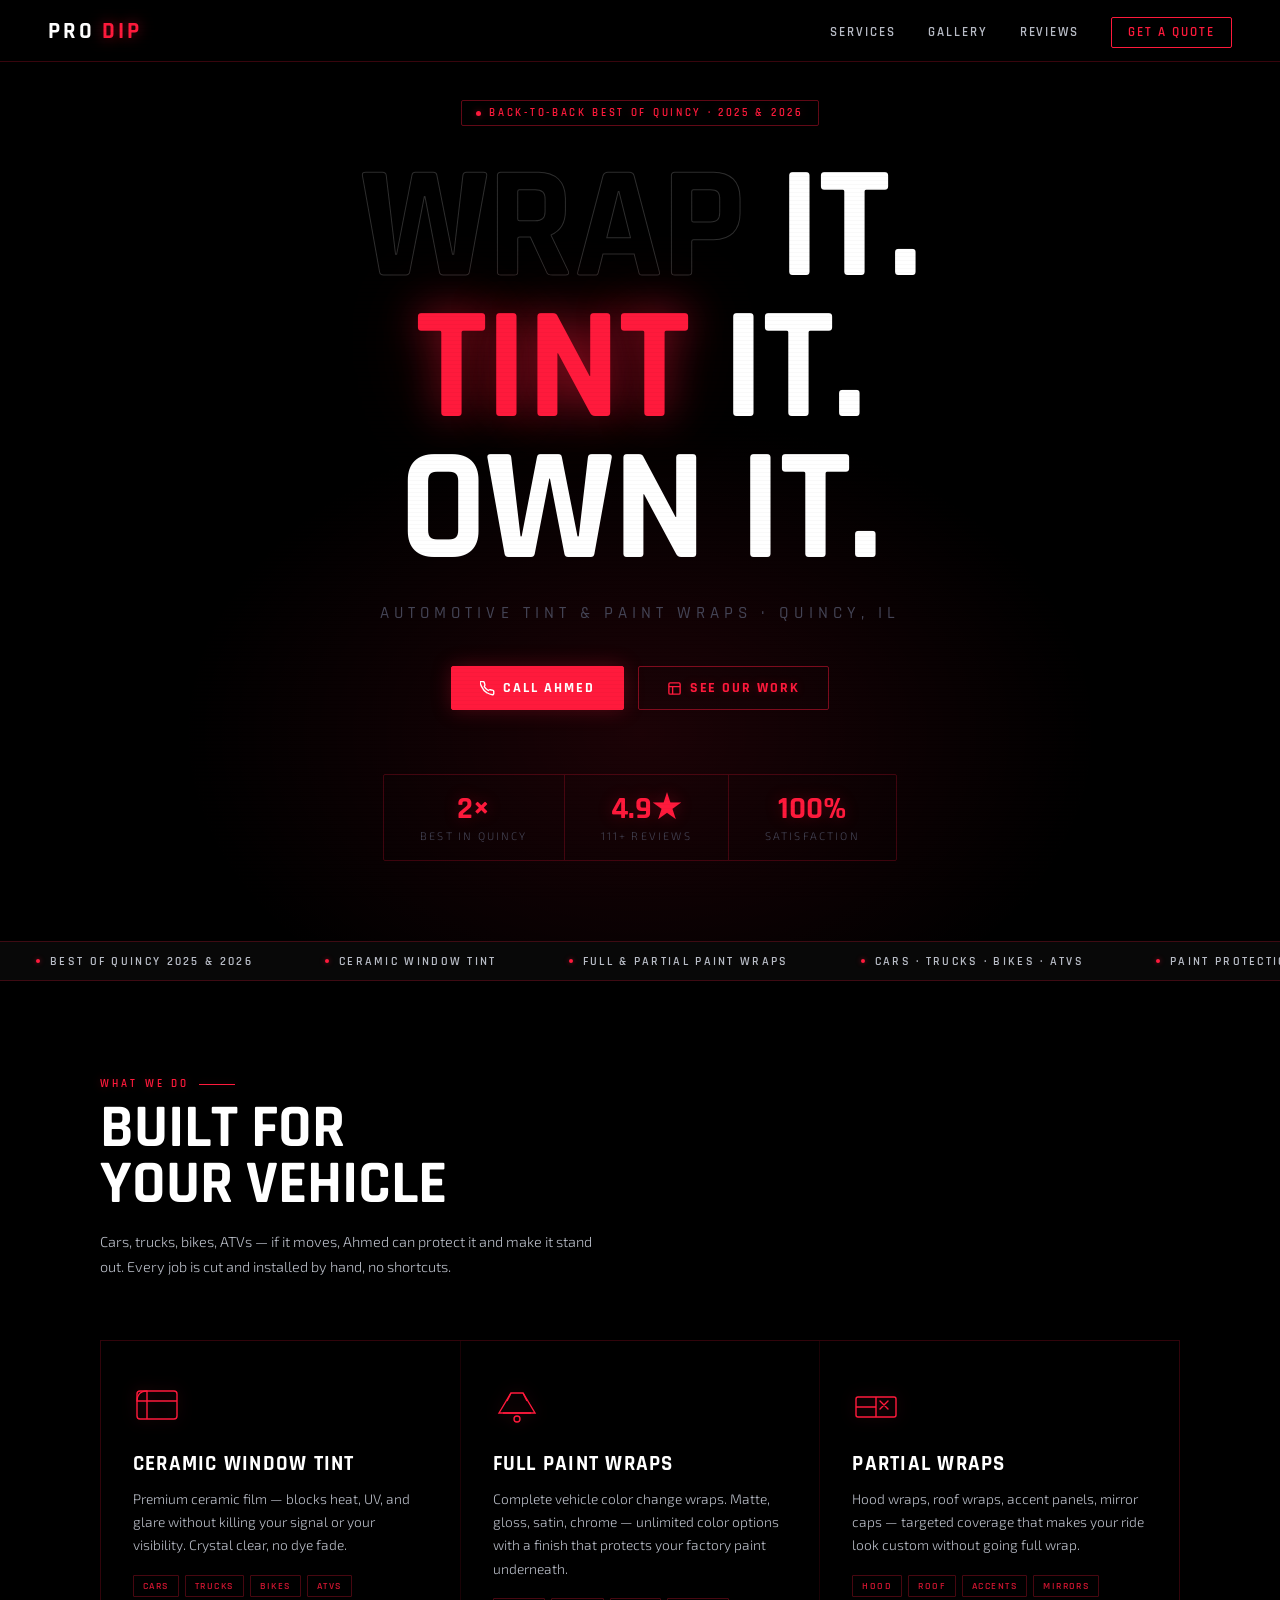
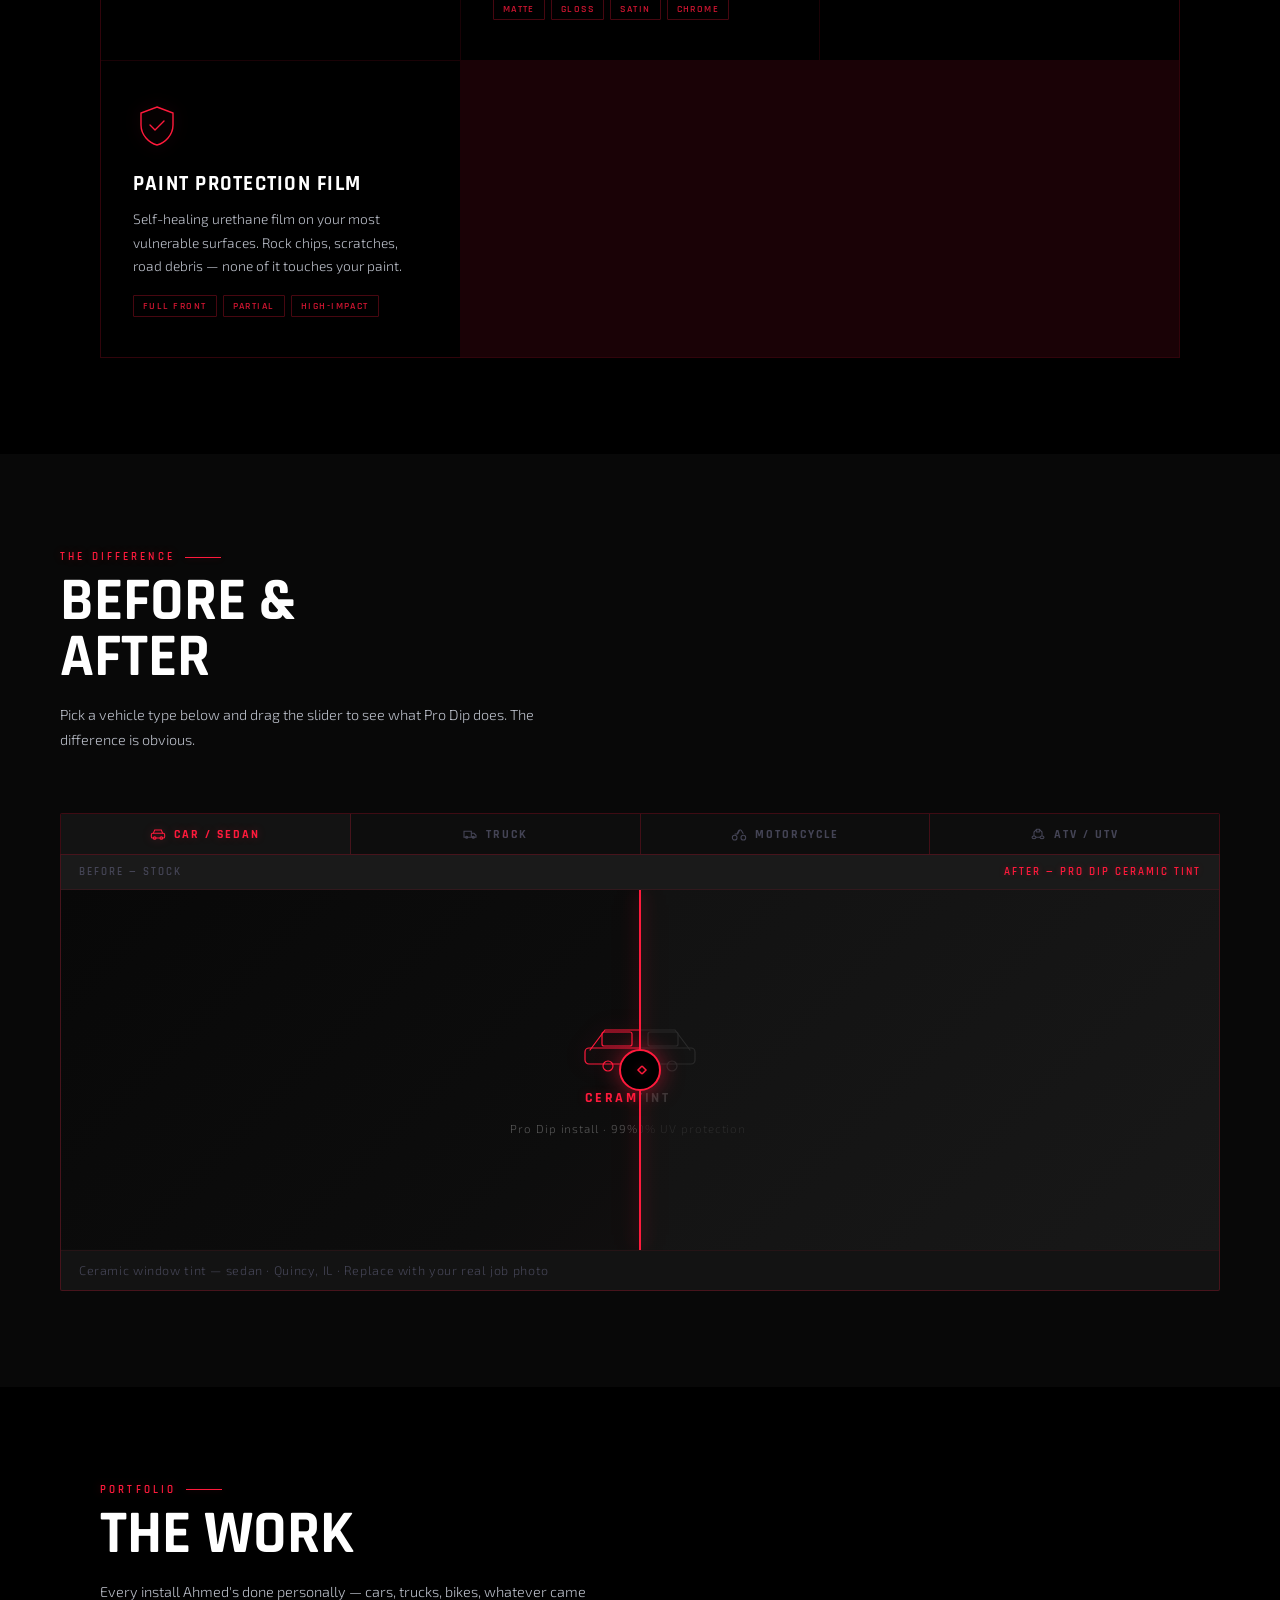
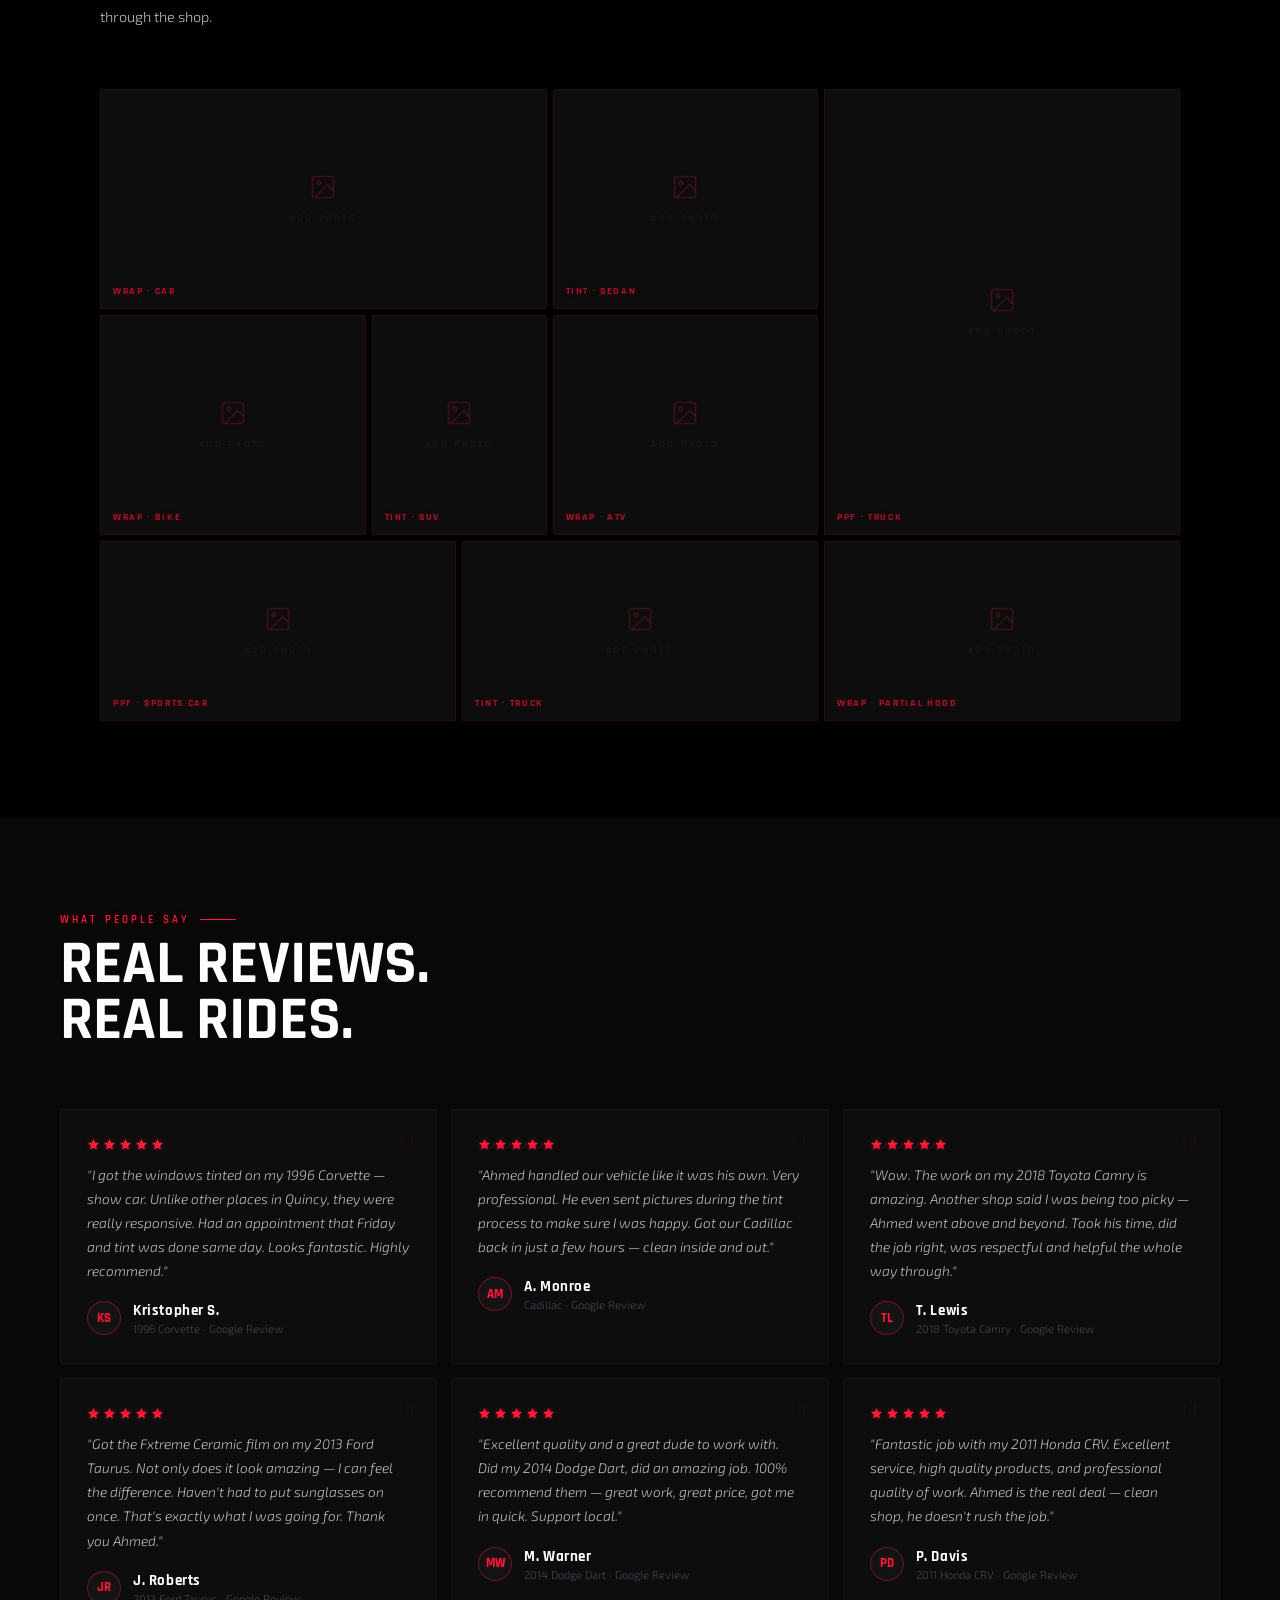
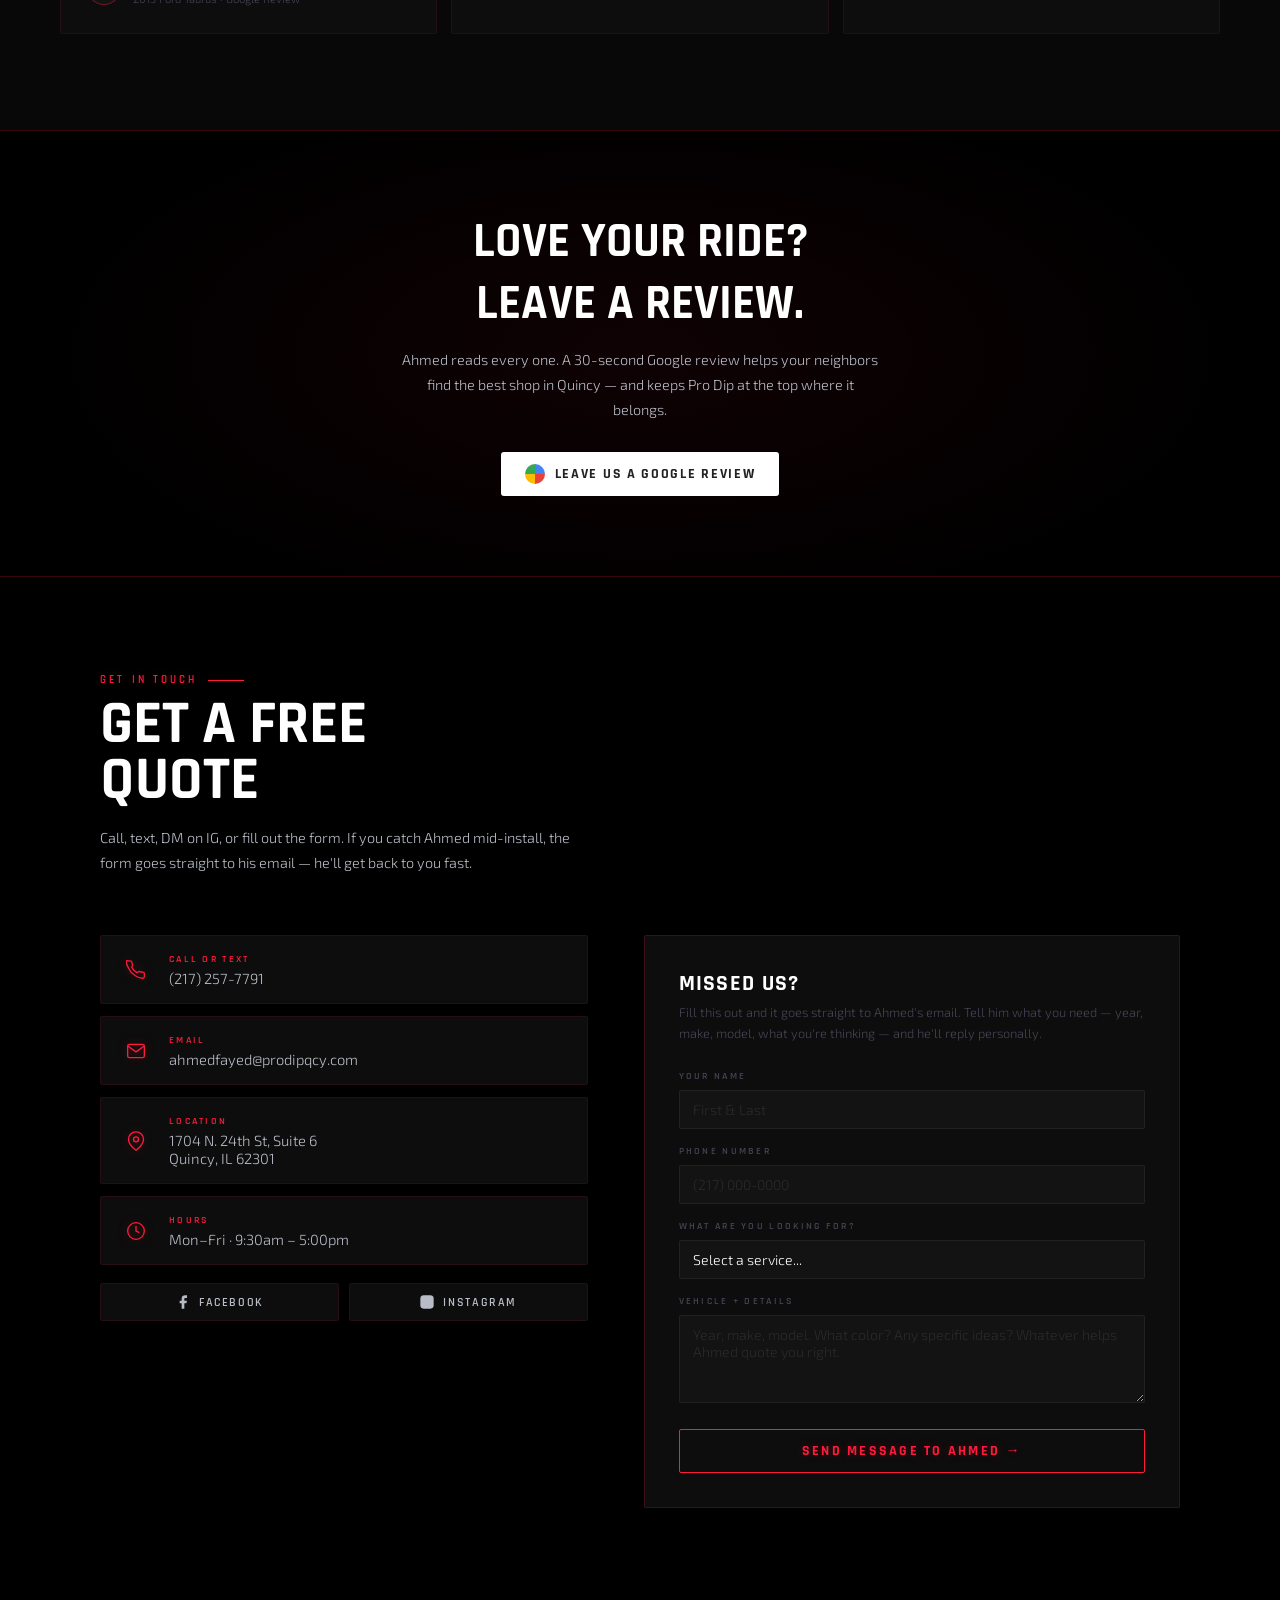
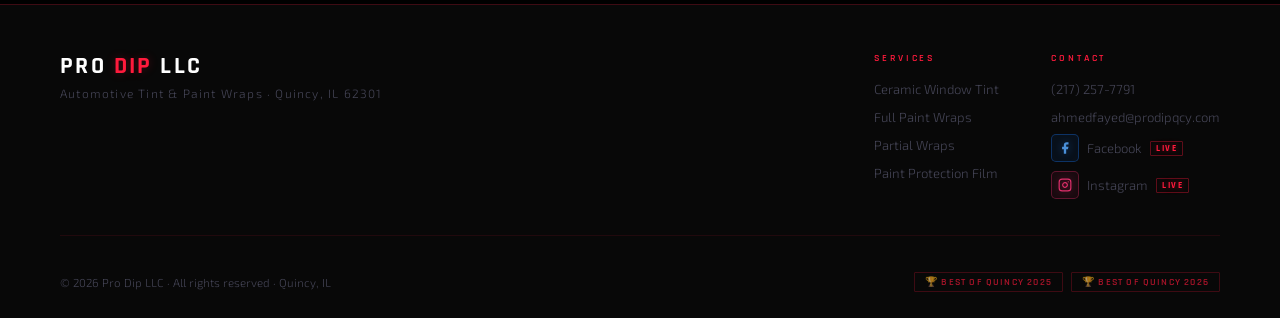
<file: index.html>
<!DOCTYPE html>
<html lang="en">
<head>
  <meta charset="UTF-8" />
  <meta name="viewport" content="width=device-width, initial-scale=1.0" />
  <title>Pro Dip LLC — Window Tint & Paint Wraps | Quincy, IL</title>
  <meta name="description" content="Quincy's #1 automotive tint and paint wrap shop. Back-to-back Best of Quincy 2025 & 2026. Ceramic window tint and full paint wraps for cars, trucks, bikes & ATVs." />
  <link rel="preconnect" href="https://fonts.googleapis.com" />
  <link rel="preconnect" href="https://fonts.gstatic.com" crossorigin />
  <link href="https://fonts.googleapis.com/css2?family=Rajdhani:wght@400;500;600;700&family=Exo+2:wght@300;400;600&display=swap" rel="stylesheet" />

  <style>
    :root {
      --red:       #ff1a3c;
      --red-dim:   rgba(255,26,60,0.14);
      --red-glow:  rgba(255,26,60,0.5);
      --red-mid:   rgba(255,26,60,0.25);
      --white:     #ffffff;
      --offwhite:  #b8bcc6;
      --black:     #000000;
      --b2:        #080808;
      --b3:        #0d0d0d;
      --b4:        #131313;
      --b5:        #1a1a1a;
      --grey:      #444455;
      --line:      rgba(255,26,60,0.22);
    }

    *, *::before, *::after { box-sizing: border-box; margin: 0; padding: 0; }
    html { scroll-behavior: smooth; }
    body {
      background: var(--black);
      color: var(--white);
      font-family: 'Exo 2', sans-serif;
      font-weight: 300;
      overflow-x: hidden;
    }

    /* scanlines */
    body::after {
      content: '';
      position: fixed; inset: 0;
      background: repeating-linear-gradient(0deg, transparent, transparent 3px, rgba(0,0,0,0.025) 3px, rgba(0,0,0,0.025) 4px);
      pointer-events: none;
      z-index: 9999;
    }

    /* ── NAV ── */
    nav {
      position: fixed; inset: 0 0 auto 0; z-index: 500;
      height: 62px;
      display: flex; align-items: center; justify-content: space-between;
      padding: 0 48px;
      background: rgba(0,0,0,0.88);
      backdrop-filter: blur(18px);
      border-bottom: 1px solid var(--line);
    }
    .nav-logo {
      font-family: 'Rajdhani', sans-serif; font-weight: 700;
      font-size: 1.45rem; letter-spacing: 0.12em; text-transform: uppercase;
    }
    .nav-logo b { color: var(--red); text-shadow: 0 0 14px var(--red-glow); font-weight: 700; }
    .nav-links { display: flex; gap: 32px; list-style: none; align-items: center; }
    .nav-links a {
      font-family: 'Rajdhani', sans-serif; font-weight: 600;
      font-size: 0.82rem; letter-spacing: 0.15em; text-transform: uppercase;
      color: var(--offwhite); text-decoration: none; transition: color 0.2s;
    }
    .nav-links a:hover { color: var(--red); }
    .nav-cta {
      border: 1px solid var(--red) !important; color: var(--red) !important;
      padding: 6px 16px; border-radius: 2px;
      transition: background 0.2s, box-shadow 0.2s !important;
    }
    .nav-cta:hover { background: var(--red-dim) !important; box-shadow: 0 0 18px var(--red-mid) !important; }

    /* ── HERO ── */
    .hero {
      min-height: 100vh; display: flex; flex-direction: column;
      align-items: center; justify-content: center; text-align: center;
      padding: 100px 24px 80px; position: relative; overflow: hidden;
    }
    .hero-orb {
      position: absolute; bottom: -15%; left: 50%; transform: translateX(-50%);
      width: 1000px; height: 700px;
      background: radial-gradient(ellipse, rgba(255,26,60,0.11) 0%, transparent 65%);
      pointer-events: none;
      animation: orb 7s ease-in-out infinite;
    }
    @keyframes orb { 0%,100%{opacity:.7;transform:translateX(-50%) scale(1)} 50%{opacity:1;transform:translateX(-50%) scale(1.07)} }

    .scan-lines {
      position: absolute; inset: 0; pointer-events: none; overflow: hidden;
    }
    .scan-lines::before, .scan-lines::after {
      content: ''; position: absolute; left: 0; right: 0; height: 1px;
      background: linear-gradient(90deg, transparent, var(--red), transparent);
      opacity: 0;
    }
    .scan-lines::before { top: 35%; animation: scan 9s linear infinite; }
    .scan-lines::after  { top: 65%; animation: scan 9s linear infinite 4.5s; }
    @keyframes scan {
      0%{opacity:0;transform:translateX(-100%)} 15%{opacity:.25} 85%{opacity:.25} 100%{opacity:0;transform:translateX(100%)}
    }

    .hero-badge {
      display: inline-flex; align-items: center; gap: 8px;
      border: 1px solid rgba(255,26,60,0.38); border-radius: 2px;
      padding: 5px 14px; margin-bottom: 32px;
      font-family: 'Rajdhani', sans-serif; font-weight: 600;
      font-size: 0.7rem; letter-spacing: 0.24em; text-transform: uppercase;
      color: var(--red); text-shadow: 0 0 10px var(--red-mid);
      animation: fup .9s ease both;
    }
    .blink { width: 5px; height: 5px; background: var(--red); border-radius: 50%; box-shadow: 0 0 7px var(--red-glow); animation: blink 1.4s step-end infinite; }
    @keyframes blink { 0%,100%{opacity:1} 50%{opacity:0} }

    h1 {
      font-family: 'Rajdhani', sans-serif; font-weight: 700;
      font-size: clamp(4rem, 13vw, 10rem);
      line-height: .88; letter-spacing: -.01em; text-transform: uppercase;
      animation: fup .9s .1s ease both;
    }
    h1 .ghost { -webkit-text-stroke: 1px rgba(255,255,255,0.18); color: transparent; }
    h1 .neon  { color: var(--red); text-shadow: 0 0 40px var(--red-glow), 0 0 80px var(--red-mid); }

    .hero-sub {
      font-family: 'Rajdhani', sans-serif; font-weight: 500;
      font-size: clamp(.82rem, 1.8vw, 1.05rem); letter-spacing: .3em; text-transform: uppercase;
      color: var(--grey); margin-top: 22px; animation: fup .9s .2s ease both;
    }

    .hero-btns {
      display: flex; gap: 14px; margin-top: 42px; flex-wrap: wrap;
      justify-content: center; animation: fup .9s .3s ease both;
    }

    .btn-solid {
      display: inline-flex; align-items: center; gap: 8px;
      padding: 12px 28px; background: var(--red); border: 1px solid var(--red);
      color: #fff; border-radius: 2px; text-decoration: none;
      font-family: 'Rajdhani', sans-serif; font-weight: 700;
      font-size: .88rem; letter-spacing: .14em; text-transform: uppercase;
      cursor: pointer; transition: box-shadow .2s, transform .15s;
      box-shadow: 0 0 20px var(--red-mid);
    }
    .btn-solid:hover { box-shadow: 0 0 40px var(--red-glow); transform: translateY(-1px); }

    .btn-ghost {
      display: inline-flex; align-items: center; gap: 8px;
      padding: 12px 28px; background: transparent; border: 1px solid rgba(255,26,60,0.45);
      color: var(--red); border-radius: 2px; text-decoration: none;
      font-family: 'Rajdhani', sans-serif; font-weight: 700;
      font-size: .88rem; letter-spacing: .14em; text-transform: uppercase;
      cursor: pointer; transition: background .2s, box-shadow .2s, transform .15s;
      text-shadow: 0 0 8px var(--red-mid);
    }
    .btn-ghost:hover { background: var(--red-dim); box-shadow: 0 0 22px var(--red-mid); transform: translateY(-1px); }

    .hero-stats {
      display: flex; margin-top: 64px;
      border: 1px solid var(--line); border-radius: 2px; overflow: hidden;
      animation: fup .9s .4s ease both;
    }
    .stat { padding: 18px 36px; text-align: center; border-right: 1px solid var(--line); }
    .stat:last-child { border-right: none; }
    .stat-n { font-family: 'Rajdhani', sans-serif; font-weight: 700; font-size: 2rem; color: var(--red); text-shadow: 0 0 16px var(--red-mid); line-height: 1; }
    .stat-l { font-size: .68rem; letter-spacing: .2em; text-transform: uppercase; color: var(--grey); margin-top: 4px; }

    @keyframes fup { from{opacity:0;transform:translateY(20px)} to{opacity:1;transform:none} }

    /* ── TICKER ── */
    .ticker {
      border-top: 1px solid var(--line); border-bottom: 1px solid var(--line);
      background: var(--b2); height: 40px; display: flex; align-items: center; overflow: hidden;
    }
    .ticker-track { display: flex; animation: tick 24s linear infinite; white-space: nowrap; }
    .t-item {
      display: inline-flex; align-items: center; gap: 10px; padding: 0 36px;
      font-family: 'Rajdhani', sans-serif; font-weight: 600;
      font-size: .72rem; letter-spacing: .2em; text-transform: uppercase; color: var(--offwhite);
    }
    .t-dot { width: 4px; height: 4px; background: var(--red); border-radius: 50%; box-shadow: 0 0 5px var(--red-glow); flex-shrink: 0; }
    @keyframes tick { from{transform:translateX(0)} to{transform:translateX(-50%)} }

    /* ── SHARED SECTION ── */
    .sw { max-width: 1160px; margin: 0 auto; padding: 96px 40px; }
    .sw.dark { background: var(--b2); max-width: 100%; }
    .sw.dark .swi { max-width: 1160px; margin: 0 auto; }
    .eyebrow {
      font-family: 'Rajdhani', sans-serif; font-weight: 600;
      font-size: .7rem; letter-spacing: .28em; text-transform: uppercase;
      color: var(--red); text-shadow: 0 0 8px var(--red-mid);
      display: flex; align-items: center; gap: 10px; margin-bottom: 10px;
    }
    .eyebrow::after { content:''; display:inline-block; width:36px; height:1px; background:var(--red); box-shadow:0 0 6px var(--red-mid); }
    .sec-title {
      font-family: 'Rajdhani', sans-serif; font-weight: 700;
      font-size: clamp(2rem, 5vw, 3.8rem); text-transform: uppercase; line-height: .92;
      margin-bottom: 16px;
    }
    .sec-body { color: var(--offwhite); font-size: .9rem; line-height: 1.75; max-width: 500px; }

    /* ── SERVICES ── */
    .svc-grid {
      display: grid; grid-template-columns: repeat(auto-fit, minmax(270px, 1fr));
      gap: 1px; margin-top: 60px;
      background: rgba(255,26,60,0.1);
      border: 1px solid rgba(255,26,60,0.1);
    }
    .svc {
      background: var(--black); padding: 40px 32px; position: relative; overflow: hidden;
      transition: background .25s;
    }
    .svc:hover { background: var(--b3); }
    .svc::after {
      content: ''; position: absolute; bottom: 0; left: 0; right: 0; height: 2px;
      background: linear-gradient(90deg, transparent, var(--red), transparent);
      opacity: 0; transition: opacity .3s; box-shadow: 0 0 12px var(--red-glow);
    }
    .svc:hover::after { opacity: 1; }

    .svc-icon {
      width: 48px; height: 48px; margin-bottom: 22px;
    }
    .svc-icon svg { width: 100%; height: 100%; stroke: var(--red); stroke-width: 1.4; fill: none; filter: drop-shadow(0 0 7px var(--red-mid)); }

    .svc-name { font-family: 'Rajdhani', sans-serif; font-weight: 700; font-size: 1.3rem; text-transform: uppercase; letter-spacing: .06em; margin-bottom: 10px; }
    .svc-desc { color: var(--offwhite); font-size: .86rem; line-height: 1.7; }
    .svc-tags { display: flex; flex-wrap: wrap; gap: 6px; margin-top: 18px; }
    .tag {
      border: 1px solid rgba(255,26,60,0.28); color: rgba(255,26,60,.8);
      font-family: 'Rajdhani', sans-serif; font-weight: 600;
      font-size: .65rem; letter-spacing: .14em; text-transform: uppercase;
      padding: 3px 9px; border-radius: 1px;
    }

    /* ── BEFORE / AFTER TABBED ── */
    .ba-wrap { margin-top: 60px; }

    .ba-tabs {
      display: flex; gap: 0; flex-wrap: wrap;
      border: 1px solid var(--line); border-bottom: none; border-radius: 2px 2px 0 0; overflow: hidden;
    }
    .ba-tab {
      flex: 1; min-width: 110px;
      display: flex; align-items: center; justify-content: center; gap: 8px;
      padding: 12px 20px;
      font-family: 'Rajdhani', sans-serif; font-weight: 700;
      font-size: .78rem; letter-spacing: .16em; text-transform: uppercase;
      color: var(--grey); background: var(--b3);
      cursor: pointer; border-right: 1px solid var(--line);
      transition: color .2s, background .2s;
      user-select: none;
    }
    .ba-tab:last-child { border-right: none; }
    .ba-tab svg { width: 16px; height: 16px; stroke: currentColor; fill: none; stroke-width: 1.6; flex-shrink: 0; }
    .ba-tab.active { color: var(--red); background: var(--b4); text-shadow: 0 0 8px var(--red-mid); }
    .ba-tab.active svg { filter: drop-shadow(0 0 4px var(--red-mid)); }

    .ba-stage {
      border: 1px solid var(--line); border-radius: 0 0 2px 2px;
      background: var(--b4); overflow: hidden;
    }

    .ba-panel { display: none; }
    .ba-panel.active { display: block; }

    .ba-info-bar {
      display: flex; justify-content: space-between; align-items: center;
      padding: 10px 18px;
      border-bottom: 1px solid rgba(255,26,60,0.1);
      background: var(--b5);
    }
    .ba-info-left { font-family:'Rajdhani',sans-serif; font-weight:600; font-size:.7rem; letter-spacing:.18em; text-transform:uppercase; color:var(--grey); }
    .ba-info-right { font-family:'Rajdhani',sans-serif; font-weight:600; font-size:.7rem; letter-spacing:.18em; text-transform:uppercase; color:var(--red); text-shadow:0 0 6px var(--red-mid); }

    .slider-outer {
      position: relative; height: 360px; overflow: hidden; cursor: ew-resize; user-select: none;
      background: var(--b4);
    }

    .s-before, .s-after {
      position: absolute; inset: 0;
      display: flex; flex-direction: column; align-items: center; justify-content: center; gap: 14px;
    }
    .s-before { background: linear-gradient(135deg, #0e0e0e 0%, #181818 100%); }
    .s-after  {
      background: linear-gradient(135deg, #080808 0%, #0d0d0d 50%, rgba(255,26,60,0.04) 100%);
      clip-path: inset(0 50% 0 0);
    }

    /* Vehicle SVG icons */
    .v-icon { width: 120px; height: 70px; }
    .v-icon svg { width: 100%; height: 100%; fill: none; stroke-width: 1.2; }
    .s-before .v-icon svg { stroke: #2a2a2a; }
    .s-after  .v-icon svg { stroke: var(--red); filter: drop-shadow(0 0 10px var(--red-mid)); }

    .s-label {
      font-family: 'Rajdhani', sans-serif; font-weight: 700;
      font-size: .88rem; letter-spacing: .18em; text-transform: uppercase;
    }
    .s-before .s-label { color: #383838; }
    .s-after  .s-label { color: var(--red); text-shadow: 0 0 10px var(--red-mid); }

    .s-detail { font-size: .72rem; letter-spacing: .08em; }
    .s-before .s-detail { color: #2a2a2a; }
    .s-after  .s-detail { color: #555; }

    /* add your real image with data-img attr — JS will apply it */
    .s-before.has-img, .s-after.has-img {
      background-size: cover; background-position: center;
    }

    .s-divider {
      position: absolute; top: 0; bottom: 0; left: 50%; width: 2px;
      background: var(--red); transform: translateX(-50%); z-index: 10;
      box-shadow: 0 0 16px var(--red-glow), 0 0 32px var(--red-mid);
      pointer-events: none;
    }
    .s-handle {
      position: absolute; top: 50%; left: 50%;
      transform: translate(-50%, -50%);
      width: 42px; height: 42px;
      border: 2px solid var(--red); border-radius: 50%;
      background: var(--black); z-index: 11;
      display: flex; align-items: center; justify-content: center;
      box-shadow: 0 0 22px var(--red-glow);
      pointer-events: none;
    }
    .s-handle svg { width: 16px; height: 16px; stroke: var(--red); fill: none; stroke-width: 2.2; filter: drop-shadow(0 0 4px var(--red-mid)); }

    .ba-caption {
      padding: 12px 18px; font-size: .78rem; color: var(--grey);
      border-top: 1px solid rgba(255,26,60,0.08); letter-spacing: .05em;
    }

    .drag-hint {
      position: absolute; bottom: 14px; left: 50%; transform: translateX(-50%);
      font-family: 'Rajdhani', sans-serif; font-size: .65rem; letter-spacing: .2em;
      text-transform: uppercase; color: rgba(255,26,60,.45); pointer-events: none;
      animation: hint-fade 3s ease forwards;
    }
    @keyframes hint-fade { 0%{opacity:1} 70%{opacity:1} 100%{opacity:0} }

    /* ── BENTO GALLERY ── */
    .bento {
      display: grid;
      grid-template-columns: repeat(12, 1fr);
      grid-template-rows: 220px 220px 180px;
      gap: 6px;
      margin-top: 60px;
    }

    .b-cell {
      background: var(--b3); border: 1px solid rgba(255,26,60,0.1);
      border-radius: 2px; overflow: hidden; position: relative;
      display: flex; align-items: center; justify-content: center;
      cursor: pointer; transition: border-color .25s, transform .2s;
    }
    .b-cell:hover { border-color: rgba(255,26,60,.4); }
    .b-cell:hover .b-overlay { opacity: 1; }

    /* bento layout positions */
    .b1 { grid-column: 1 / 6;  grid-row: 1 / 2; }
    .b2 { grid-column: 6 / 9;  grid-row: 1 / 2; }
    .b3 { grid-column: 9 / 13; grid-row: 1 / 3; }
    .b4 { grid-column: 1 / 4;  grid-row: 2 / 3; }
    .b5 { grid-column: 4 / 6;  grid-row: 2 / 3; }
    .b6 { grid-column: 6 / 9;  grid-row: 2 / 3; }
    .b7 { grid-column: 1 / 5;  grid-row: 3 / 4; }
    .b8 { grid-column: 5 / 9;  grid-row: 3 / 4; }
    .b9 { grid-column: 9 / 13; grid-row: 3 / 4; }

    .b-ph {
      display: flex; flex-direction: column; align-items: center; justify-content: center;
      gap: 10px; width: 100%; height: 100%;
    }
    .b-ph svg { width: 28px; height: 28px; stroke: rgba(255,26,60,.2); fill: none; stroke-width: 1.4; }
    .b-ph span {
      font-family: 'Rajdhani', sans-serif; font-size: .65rem;
      letter-spacing: .22em; text-transform: uppercase; color: #2a2a2a;
    }

    .b-label {
      position: absolute; bottom: 10px; left: 12px;
      font-family: 'Rajdhani', sans-serif; font-weight: 700;
      font-size: .65rem; letter-spacing: .16em; text-transform: uppercase;
      color: rgba(255,26,60,.6); text-shadow: 0 0 6px var(--red-mid);
      pointer-events: none;
    }

    .b-overlay {
      position: absolute; inset: 0; background: rgba(255,26,60,.07);
      opacity: 0; transition: opacity .25s;
      display: flex; align-items: center; justify-content: center;
    }
    .b-overlay svg { width: 26px; height: 26px; stroke: var(--red); fill: none; stroke-width: 1.5; filter: drop-shadow(0 0 6px var(--red-mid)); }

    /* ── TESTIMONIALS ── */
    .t-grid {
      display: grid; grid-template-columns: repeat(auto-fit, minmax(290px, 1fr));
      gap: 14px; margin-top: 60px;
    }
    .t-card {
      background: var(--b3); border: 1px solid rgba(255,26,60,0.09);
      padding: 28px 26px; border-radius: 2px; position: relative;
      transition: border-color .25s, transform .2s;
    }
    .t-card:hover { border-color: rgba(255,26,60,.32); transform: translateY(-2px); }
    .t-card::before {
      content: '"'; position: absolute; top: 14px; right: 18px;
      font-size: 4.5rem; line-height: 1; font-family: 'Rajdhani', sans-serif;
      color: rgba(255,26,60,.05); pointer-events: none;
    }
    .stars { display: flex; gap: 3px; margin-bottom: 12px; }
    .stars svg { width: 13px; height: 13px; fill: var(--red); filter: drop-shadow(0 0 3px var(--red-mid)); }
    .t-text { font-size: .86rem; line-height: 1.75; color: var(--offwhite); font-style: italic; margin-bottom: 18px; }
    .t-auth { display: flex; align-items: center; gap: 12px; }
    .t-av {
      width: 34px; height: 34px; border: 1px solid rgba(255,26,60,.38); border-radius: 50%;
      background: var(--b4); display: flex; align-items: center; justify-content: center;
      font-family: 'Rajdhani', sans-serif; font-weight: 700; font-size: .82rem;
      color: var(--red); text-shadow: 0 0 6px var(--red-mid); flex-shrink: 0;
    }
    .t-name { font-family: 'Rajdhani', sans-serif; font-weight: 700; font-size: .92rem; letter-spacing: .04em; }
    .t-meta { font-size: .7rem; color: var(--grey); margin-top: 2px; }

    /* ── GOOGLE REVIEW BAND ── */
    .review-band {
      padding: 80px 40px; text-align: center; position: relative; overflow: hidden;
      border-top: 1px solid var(--line); border-bottom: 1px solid var(--line);
    }
    .review-band::before {
      content: ''; position: absolute; inset: 0;
      background: radial-gradient(ellipse 70% 90% at 50% 50%, rgba(255,26,60,.06) 0%, transparent 70%);
    }
    .review-band h2 {
      font-family: 'Rajdhani', sans-serif; font-weight: 700;
      font-size: clamp(1.7rem,4vw,3rem); text-transform: uppercase; margin-bottom: 12px; position: relative;
    }
    .review-band p {
      color: var(--offwhite); font-size: .9rem; line-height: 1.75;
      max-width: 480px; margin: 0 auto 30px; position: relative;
    }
    .g-btn {
      display: inline-flex; align-items: center; gap: 10px;
      background: var(--white); color: #222; padding: 12px 24px;
      border-radius: 3px; text-decoration: none;
      font-family: 'Rajdhani', sans-serif; font-weight: 700;
      font-size: .88rem; letter-spacing: .12em; text-transform: uppercase;
      transition: box-shadow .2s, transform .15s; position: relative;
    }
    .g-btn:hover { box-shadow: 0 4px 28px rgba(255,255,255,.18); transform: translateY(-1px); }
    .g-dot { width: 20px; height: 20px; border-radius: 50%; flex-shrink: 0;
      background: conic-gradient(#4285F4 0 25%, #EA4335 25% 50%, #FBBC05 50% 75%, #34A853 75%); }

    /* ── CONTACT ── */
    .c-grid { display: grid; grid-template-columns: 1fr 1.1fr; gap: 56px; margin-top: 60px; align-items: start; }
    .c-info { display: flex; flex-direction: column; gap: 12px; }
    .c-item {
      display: flex; align-items: center; gap: 16px;
      padding: 16px 18px; background: var(--b3);
      border: 1px solid rgba(255,26,60,.1); border-radius: 2px;
      text-decoration: none; color: var(--white);
      transition: border-color .2s, background .2s;
    }
    .c-item:hover { border-color: rgba(255,26,60,.38); background: var(--b4); }
    .c-ico { width: 34px; height: 34px; display: flex; align-items: center; justify-content: center; flex-shrink: 0; }
    .c-ico svg { width: 20px; height: 20px; stroke: var(--red); fill: none; stroke-width: 1.6; filter: drop-shadow(0 0 5px var(--red-mid)); }
    .c-lbl { font-family: 'Rajdhani', sans-serif; font-weight: 600; font-size: .65rem; letter-spacing: .22em; text-transform: uppercase; color: var(--red); margin-bottom: 3px; }
    .c-val { font-size: .92rem; color: var(--offwhite); }

    /* social links */
    .c-socials { display: flex; gap: 10px; margin-top: 6px; }
    .c-social {
      display: flex; align-items: center; gap: 8px;
      padding: 10px 16px; background: var(--b3);
      border: 1px solid rgba(255,26,60,.1); border-radius: 2px;
      text-decoration: none; color: var(--offwhite);
      font-family: 'Rajdhani', sans-serif; font-weight: 600;
      font-size: .72rem; letter-spacing: .14em; text-transform: uppercase;
      transition: border-color .2s, color .2s; flex: 1; justify-content: center;
    }
    .c-social:hover { border-color: rgba(255,26,60,.38); color: var(--red); }
    .c-social svg { width: 16px; height: 16px; fill: currentColor; flex-shrink: 0; }

    /* form */
    .c-form { background: var(--b3); border: 1px solid rgba(255,26,60,.2); border-radius: 2px; padding: 34px; }
    .f-head { font-family: 'Rajdhani', sans-serif; font-weight: 700; font-size: 1.35rem; text-transform: uppercase; letter-spacing: .06em; margin-bottom: 5px; }
    .f-sub { font-size: .8rem; color: var(--grey); line-height: 1.6; margin-bottom: 26px; }
    .fg { margin-bottom: 15px; }
    .fl { display: block; font-family: 'Rajdhani', sans-serif; font-weight: 600; font-size: .65rem; letter-spacing: .22em; text-transform: uppercase; color: var(--grey); margin-bottom: 7px; }
    .fi, .ft, .fs {
      width: 100%; background: var(--b4); border: 1px solid rgba(255,255,255,.06);
      border-radius: 2px; color: var(--white); font-family: 'Exo 2', sans-serif;
      font-size: .88rem; font-weight: 300; padding: 10px 13px; outline: none;
      transition: border-color .2s, box-shadow .2s; appearance: none;
    }
    .fi:focus, .ft:focus, .fs:focus { border-color: var(--red); box-shadow: 0 0 12px rgba(255,26,60,.1); }
    .fi::placeholder, .ft::placeholder { color: #2a2a2a; }
    .ft { resize: vertical; min-height: 88px; }
    .fs option { background: var(--b4); }
    .f-btn {
      width: 100%; background: transparent; border: 1px solid var(--red);
      color: var(--red); padding: 12px; border-radius: 2px; margin-top: 8px;
      font-family: 'Rajdhani', sans-serif; font-weight: 700; font-size: .88rem;
      letter-spacing: .16em; text-transform: uppercase; cursor: pointer;
      text-shadow: 0 0 8px var(--red-mid);
      transition: background .2s, box-shadow .2s;
    }
    .f-btn:hover { background: var(--red-dim); box-shadow: 0 0 24px var(--red-mid); }
    .f-ok { display: none; text-align: center; padding: 30px 16px; }
    .f-ok-ring { width: 52px; height: 52px; border: 1px solid rgba(255,26,60,.45); border-radius: 50%; display: flex; align-items: center; justify-content: center; margin: 0 auto 14px; }
    .f-ok-ring svg { width: 24px; height: 24px; stroke: var(--red); fill: none; stroke-width: 2; filter: drop-shadow(0 0 6px var(--red-mid)); }
    .f-ok h3 { font-family: 'Rajdhani', sans-serif; font-weight: 700; font-size: 1.25rem; text-transform: uppercase; margin-bottom: 8px; }
    .f-ok p { font-size: .82rem; color: var(--grey); line-height: 1.6; }

    /* ── FOOTER ── */
    footer { background: var(--b2); border-top: 1px solid var(--line); padding: 46px 40px 26px; }
    .fi2 { max-width: 1160px; margin: 0 auto; }
    .ft2 { display: flex; justify-content: space-between; align-items: flex-start; gap: 40px; flex-wrap: wrap; margin-bottom: 36px; padding-bottom: 36px; border-bottom: 1px solid rgba(255,26,60,.1); }
    .f-brand { font-family: 'Rajdhani', sans-serif; font-weight: 700; font-size: 1.5rem; text-transform: uppercase; letter-spacing: .1em; }
    .f-brand b { color: var(--red); text-shadow: 0 0 10px var(--red-mid); font-weight: 700; }
    .f-tag { color: var(--grey); font-size: .75rem; letter-spacing: .1em; margin-top: 5px; }
    .fc-wrap { display: flex; gap: 52px; flex-wrap: wrap; }
    .fc h4 { font-family: 'Rajdhani', sans-serif; font-weight: 600; font-size: .65rem; letter-spacing: .28em; text-transform: uppercase; color: var(--red); margin-bottom: 13px; }
    .fc ul { list-style: none; display: flex; flex-direction: column; gap: 9px; }
    .fc a { color: var(--grey); text-decoration: none; font-size: .82rem; font-weight: 300; transition: color .2s; }
    .fc a:hover { color: var(--white); }
    .fb { display: flex; justify-content: space-between; align-items: center; flex-wrap: wrap; gap: 14px; }
    .f-copy { color: var(--grey); font-size: .72rem; }
    .f-pills { display: flex; gap: 8px; }
    .f-pill { border: 1px solid rgba(255,26,60,.22); border-radius: 1px; padding: 3px 10px; font-family: 'Rajdhani', sans-serif; font-weight: 600; font-size: .62rem; letter-spacing: .12em; text-transform: uppercase; color: rgba(255,26,60,.65); }

    /* ── FOOTER SOCIAL NEON LINKS ── */
    .f-social-link {
      display: inline-flex !important;
      align-items: center;
      gap: 8px;
      color: var(--grey) !important;
      text-decoration: none;
      font-size: .82rem;
      font-weight: 300;
      transition: color .2s;
    }
    .f-social-link:hover { color: var(--white) !important; }
    .f-social-link:hover .f-social-icon { box-shadow: 0 0 14px var(--red-glow); border-color: var(--red); }
    .f-social-link:hover .f-social-icon svg { filter: drop-shadow(0 0 5px var(--red-glow)); }

    .f-social-icon {
      width: 28px; height: 28px;
      border: 1px solid rgba(255,26,60,0.3);
      border-radius: 5px;
      display: flex; align-items: center; justify-content: center;
      transition: box-shadow .2s, border-color .2s;
      flex-shrink: 0;
    }
    .f-social-icon svg { width: 14px; height: 14px; }

    .fb-icon { background: rgba(24, 119, 242, 0.08); border-color: rgba(24,119,242,0.35); }
    .fb-icon svg { color: #4a90d9; filter: drop-shadow(0 0 4px rgba(24,119,242,0.4)); }
    .f-social-link:hover .fb-icon { border-color: #4a90d9; box-shadow: 0 0 14px rgba(24,119,242,0.4); }

    .ig-icon {
      background: rgba(225,48,108,0.08);
      border-color: rgba(225,48,108,0.35);
    }
    .ig-icon svg { color: #e1306c; filter: drop-shadow(0 0 4px rgba(225,48,108,0.4)); }
    .f-social-link:hover .ig-icon { border-color: #e1306c; box-shadow: 0 0 14px rgba(225,48,108,0.4); }

    .f-social-live {
      font-family: 'Rajdhani', sans-serif;
      font-weight: 700;
      font-size: .55rem;
      letter-spacing: .18em;
      text-transform: uppercase;
      color: var(--red);
      text-shadow: 0 0 6px var(--red-glow);
      border: 1px solid rgba(255,26,60,0.35);
      padding: 1px 5px;
      border-radius: 1px;
      animation: live-pulse 2s ease-in-out infinite;
    }
    @keyframes live-pulse {
      0%,100% { opacity: 1; text-shadow: 0 0 6px var(--red-glow); }
      50%      { opacity: 0.5; text-shadow: none; }
    }

    /* reveal */
    .rv { opacity: 0; transform: translateY(26px); transition: opacity .6s ease, transform .6s ease; }
    .rv.vis { opacity: 1; transform: none; }

    /* responsive */
    @media(max-width:900px){
      .bento { grid-template-columns: repeat(2,1fr); grid-template-rows: auto; }
      .b1,.b2,.b3,.b4,.b5,.b6,.b7,.b8,.b9 { grid-column: auto; grid-row: auto; }
      .c-grid { grid-template-columns: 1fr; }
    }
    @media(max-width:640px){
      nav { padding: 0 18px; }
      .nav-links { display: none; }
      .sw { padding: 64px 20px; }
      .hero-stats { flex-direction: column; }
      .stat { border-right: none; border-bottom: 1px solid var(--line); }
      .stat:last-child { border-bottom: none; }
      .bento { grid-template-columns: 1fr; }
    }
  </style>
</head>
<body>

<!-- NAV -->
<nav>
  <div class="nav-logo">PRO <b>DIP</b></div>
  <ul class="nav-links">
    <li><a href="#services">Services</a></li>
    <li><a href="#work">Gallery</a></li>
    <li><a href="#reviews">Reviews</a></li>
    <li><a href="#contact" class="nav-cta">Get a Quote</a></li>
  </ul>
</nav>

<!-- HERO -->
<section class="hero" id="home">
  <div class="hero-orb"></div>
  <div class="scan-lines"></div>

  <div class="hero-badge"><span class="blink"></span>Back-to-Back Best of Quincy · 2025 & 2026</div>

  <h1><span class="ghost">Wrap</span> It.<br/><span class="neon">Tint</span> It.<br/>Own It.</h1>
  <p class="hero-sub">Automotive Tint &amp; Paint Wraps · Quincy, IL</p>

  <div class="hero-btns">
    <a href="tel:+12172577791" class="btn-solid">
      <svg width="15" height="15" viewBox="0 0 24 24" fill="none" stroke="currentColor" stroke-width="2.2"><path d="M22 16.92v3a2 2 0 01-2.18 2 19.79 19.79 0 01-8.63-3.07A19.5 19.5 0 013.07 9.81a19.79 19.79 0 01-3.07-8.68A2 2 0 012 1h3a2 2 0 012 1.72c.127.96.361 1.903.7 2.81a2 2 0 01-.45 2.11L6.91 8.9a16 16 0 006.29 6.29l1.27-.76a2 2 0 012.11-.45c.907.339 1.85.573 2.81.7A2 2 0 0122 16.92z"/></svg>
      Call Ahmed
    </a>
    <a href="#work" class="btn-ghost">
      <svg width="15" height="15" viewBox="0 0 24 24" fill="none" stroke="currentColor" stroke-width="2.2"><rect x="3" y="3" width="18" height="18" rx="2"/><path d="M3 9h18M9 21V9"/></svg>
      See Our Work
    </a>
  </div>

  <div class="hero-stats">
    <div class="stat"><div class="stat-n">2×</div><div class="stat-l">Best in Quincy</div></div>
    <div class="stat"><div class="stat-n">4.9★</div><div class="stat-l">111+ Reviews</div></div>
    <div class="stat"><div class="stat-n">100%</div><div class="stat-l">Satisfaction</div></div>
  </div>
</section>

<!-- TICKER -->
<div class="ticker">
  <div class="ticker-track">
    <span class="t-item"><span class="t-dot"></span>Best of Quincy 2025 & 2026</span>
    <span class="t-item"><span class="t-dot"></span>Ceramic Window Tint</span>
    <span class="t-item"><span class="t-dot"></span>Full & Partial Paint Wraps</span>
    <span class="t-item"><span class="t-dot"></span>Cars · Trucks · Bikes · ATVs</span>
    <span class="t-item"><span class="t-dot"></span>Paint Protection Film</span>
    <span class="t-item"><span class="t-dot"></span>Quincy IL 62301</span>
    <span class="t-item"><span class="t-dot"></span>(217) 257-7791</span>
    <span class="t-item"><span class="t-dot"></span>Best of Quincy 2025 & 2026</span>
    <span class="t-item"><span class="t-dot"></span>Ceramic Window Tint</span>
    <span class="t-item"><span class="t-dot"></span>Full & Partial Paint Wraps</span>
    <span class="t-item"><span class="t-dot"></span>Cars · Trucks · Bikes · ATVs</span>
    <span class="t-item"><span class="t-dot"></span>Paint Protection Film</span>
    <span class="t-item"><span class="t-dot"></span>Quincy IL 62301</span>
    <span class="t-item"><span class="t-dot"></span>(217) 257-7791</span>
  </div>
</div>

<!-- SERVICES -->
<div class="sw" id="services">
  <div class="rv">
    <div class="eyebrow">What We Do</div>
    <h2 class="sec-title">Built for<br/>Your Vehicle</h2>
    <p class="sec-body">Cars, trucks, bikes, ATVs — if it moves, Ahmed can protect it and make it stand out. Every job is cut and installed by hand, no shortcuts.</p>
  </div>
  <div class="svc-grid rv">

    <div class="svc">
      <div class="svc-icon">
        <!-- window tint icon -->
        <svg viewBox="0 0 48 48"><rect x="4" y="10" width="40" height="28" rx="3"/><path d="M4 20h40M14 10v28"/><path d="M4 20c0-5.5 3-10 10-10" stroke-linecap="round"/></svg>
      </div>
      <div class="svc-name">Ceramic Window Tint</div>
      <div class="svc-desc">Premium ceramic film — blocks heat, UV, and glare without killing your signal or your visibility. Crystal clear, no dye fade.</div>
      <div class="svc-tags"><span class="tag">Cars</span><span class="tag">Trucks</span><span class="tag">Bikes</span><span class="tag">ATVs</span></div>
    </div>

    <div class="svc">
      <div class="svc-icon">
        <!-- wrap / paint icon -->
        <svg viewBox="0 0 48 48"><path d="M6 32L18 12h12l12 20H6z"/><path d="M10 32h28M18 12l-4 8M30 12l4 8"/><circle cx="24" cy="38" r="3"/></svg>
      </div>
      <div class="svc-name">Full Paint Wraps</div>
      <div class="svc-desc">Complete vehicle color change wraps. Matte, gloss, satin, chrome — unlimited color options with a finish that protects your factory paint underneath.</div>
      <div class="svc-tags"><span class="tag">Matte</span><span class="tag">Gloss</span><span class="tag">Satin</span><span class="tag">Chrome</span></div>
    </div>

    <div class="svc">
      <div class="svc-icon">
        <!-- partial wrap icon -->
        <svg viewBox="0 0 48 48"><rect x="4" y="16" width="40" height="20" rx="2"/><path d="M4 26h20M24 16v20"/><path d="M28 20l8 8M36 20l-8 8" stroke-linecap="round"/></svg>
      </div>
      <div class="svc-name">Partial Wraps</div>
      <div class="svc-desc">Hood wraps, roof wraps, accent panels, mirror caps — targeted coverage that makes your ride look custom without going full wrap.</div>
      <div class="svc-tags"><span class="tag">Hood</span><span class="tag">Roof</span><span class="tag">Accents</span><span class="tag">Mirrors</span></div>
    </div>

    <div class="svc">
      <div class="svc-icon">
        <!-- PPF / shield icon -->
        <svg viewBox="0 0 48 48"><path d="M24 6l16 6v12c0 10-8 18-16 20C16 42 8 34 8 24V12z"/><path d="M17 24l5 5 9-9" stroke-linecap="round" stroke-linejoin="round"/></svg>
      </div>
      <div class="svc-name">Paint Protection Film</div>
      <div class="svc-desc">Self-healing urethane film on your most vulnerable surfaces. Rock chips, scratches, road debris — none of it touches your paint.</div>
      <div class="svc-tags"><span class="tag">Full Front</span><span class="tag">Partial</span><span class="tag">High-Impact</span></div>
    </div>

  </div>
</div>

<!-- BEFORE / AFTER TABBED SLIDER -->
<div class="sw dark" id="work">
  <div class="swi">
    <div class="rv">
      <div class="eyebrow">The Difference</div>
      <h2 class="sec-title">Before &amp;<br/>After</h2>
      <p class="sec-body">Pick a vehicle type below and drag the slider to see what Pro Dip does. The difference is obvious.</p>
    </div>

    <div class="ba-wrap rv">
      <!-- TABS -->
      <div class="ba-tabs">
        <div class="ba-tab active" data-panel="car" onclick="switchTab(this,'car')">
          <!-- car icon -->
          <svg viewBox="0 0 24 24"><path d="M5 11l2-5h10l2 5"/><rect x="2" y="11" width="20" height="7" rx="2"/><circle cx="7" cy="18" r="2"/><circle cx="17" cy="18" r="2"/></svg>
          Car / Sedan
        </div>
        <div class="ba-tab" data-panel="truck" onclick="switchTab(this,'truck')">
          <svg viewBox="0 0 24 24"><path d="M3 8h11v9H3zM14 11h4l3 3v3h-7V11z"/><circle cx="7" cy="17" r="1.5"/><circle cx="17" cy="17" r="1.5"/></svg>
          Truck
        </div>
        <div class="ba-tab" data-panel="bike" onclick="switchTab(this,'bike')">
          <svg viewBox="0 0 24 24"><circle cx="5.5" cy="17.5" r="3.5"/><circle cx="18.5" cy="17.5" r="3.5"/><path d="M15 6h-2l-3 6H5.5M15 6l3.5 5.5M9 12l3-6"/></svg>
          Motorcycle
        </div>
        <div class="ba-tab" data-panel="atv" onclick="switchTab(this,'atv')">
          <svg viewBox="0 0 24 24"><ellipse cx="6" cy="17" rx="3" ry="2"/><ellipse cx="18" cy="17" rx="3" ry="2"/><path d="M9 17h6M6 15V9l4-4h4l4 4v6"/><path d="M10 5v4h4V5"/></svg>
          ATV / UTV
        </div>
      </div>

      <!-- PANELS -->
      <div class="ba-stage">

        <!-- CAR -->
        <div class="ba-panel active" id="panel-car">
          <div class="ba-info-bar"><span class="ba-info-left">Before — Stock</span><span class="ba-info-right">After — Pro Dip Ceramic Tint</span></div>
          <div class="slider-outer" id="sl-car">
            <div class="s-before">
              <div class="v-icon"><svg viewBox="0 0 120 60"><path d="M10 40l15-20h70l15 20" stroke-linecap="round"/><rect x="5" y="38" width="110" height="16" rx="4"/><circle cx="28" cy="56" r="5"/><circle cx="92" cy="56" r="5"/><rect x="22" y="22" width="30" height="14" rx="2"/><rect x="68" y="22" width="30" height="14" rx="2"/></svg></div>
              <div class="s-label">No Tint</div>
              <div class="s-detail">Stock windows · 0% UV protection</div>
            </div>
            <div class="s-after">
              <div class="v-icon"><svg viewBox="0 0 120 60"><path d="M10 40l15-20h70l15 20" stroke-linecap="round"/><rect x="5" y="38" width="110" height="16" rx="4"/><circle cx="28" cy="56" r="5"/><circle cx="92" cy="56" r="5"/><rect x="22" y="22" width="30" height="14" rx="2"/><rect x="68" y="22" width="30" height="14" rx="2"/></svg></div>
              <div class="s-label">Ceramic Tint</div>
              <div class="s-detail">Pro Dip install · 99% UV block · zero glare</div>
            </div>
            <div class="s-divider" id="div-car"></div>
            <div class="s-handle" id="hdl-car"><svg viewBox="0 0 24 24"><polyline points="15 18 9 12 15 6"/><polyline points="9 18 15 12 9 6" transform="translate(6,0)"/></svg></div>
            <div class="drag-hint">← Drag →</div>
          </div>
          <div class="ba-caption">Ceramic window tint — sedan · Quincy, IL · Replace with your real job photo</div>
        </div>

        <!-- TRUCK -->
        <div class="ba-panel" id="panel-truck">
          <div class="ba-info-bar"><span class="ba-info-left">Before — Stock</span><span class="ba-info-right">After — Pro Dip Wrap + Tint</span></div>
          <div class="slider-outer" id="sl-truck">
            <div class="s-before">
              <div class="v-icon"><svg viewBox="0 0 120 60"><rect x="5" y="30" width="70" height="22" rx="3"/><path d="M75 38h28l10 8v6H75V38z"/><rect x="12" y="18" width="55" height="14" rx="2"/><circle cx="22" cy="54" r="5"/><circle cx="58" cy="54" r="5"/><circle cx="98" cy="54" r="5"/></svg></div>
              <div class="s-label">Stock Finish</div>
              <div class="s-detail">Factory paint · no protection</div>
            </div>
            <div class="s-after">
              <div class="v-icon"><svg viewBox="0 0 120 60"><rect x="5" y="30" width="70" height="22" rx="3"/><path d="M75 38h28l10 8v6H75V38z"/><rect x="12" y="18" width="55" height="14" rx="2"/><circle cx="22" cy="54" r="5"/><circle cx="58" cy="54" r="5"/><circle cx="98" cy="54" r="5"/></svg></div>
              <div class="s-label">Wrapped &amp; Tinted</div>
              <div class="s-detail">Matte black wrap · ceramic tint · PPF</div>
            </div>
            <div class="s-divider" id="div-truck"></div>
            <div class="s-handle" id="hdl-truck"><svg viewBox="0 0 24 24"><polyline points="15 18 9 12 15 6"/><polyline points="9 18 15 12 9 6" transform="translate(6,0)"/></svg></div>
            <div class="drag-hint">← Drag →</div>
          </div>
          <div class="ba-caption">Full matte wrap + ceramic tint — pickup truck · Quincy, IL · Replace with your real job photo</div>
        </div>

        <!-- BIKE -->
        <div class="ba-panel" id="panel-bike">
          <div class="ba-info-bar"><span class="ba-info-left">Before — Stock</span><span class="ba-info-right">After — Pro Dip Tint &amp; Wrap</span></div>
          <div class="slider-outer" id="sl-bike">
            <div class="s-before">
              <div class="v-icon"><svg viewBox="0 0 120 60"><circle cx="28" cy="42" r="14"/><circle cx="92" cy="42" r="14"/><path d="M28 42l20-22h24l16 16"/><path d="M48 20l8 22M72 36l8-16"/><ellipse cx="84" cy="22" rx="6" ry="4"/></svg></div>
              <div class="s-label">Stock Bike</div>
              <div class="s-detail">No wind protection · fading paint</div>
            </div>
            <div class="s-after">
              <div class="v-icon"><svg viewBox="0 0 120 60"><circle cx="28" cy="42" r="14"/><circle cx="92" cy="42" r="14"/><path d="M28 42l20-22h24l16 16"/><path d="M48 20l8 22M72 36l8-16"/><ellipse cx="84" cy="22" rx="6" ry="4"/></svg></div>
              <div class="s-label">Tinted &amp; Protected</div>
              <div class="s-detail">Windscreen tint · wrap accents · PPF</div>
            </div>
            <div class="s-divider" id="div-bike"></div>
            <div class="s-handle" id="hdl-bike"><svg viewBox="0 0 24 24"><polyline points="15 18 9 12 15 6"/><polyline points="9 18 15 12 9 6" transform="translate(6,0)"/></svg></div>
            <div class="drag-hint">← Drag →</div>
          </div>
          <div class="ba-caption">Windscreen tint + accent wrap — motorcycle · Quincy, IL </div>
        </div>

        <!-- ATV -->
        <div class="ba-panel" id="panel-atv">
          <div class="ba-info-bar"><span class="ba-info-left">Before — Stock</span><span class="ba-info-right">After — Pro Dip Wrap</span></div>
          <div class="slider-outer" id="sl-atv">
            <div class="s-before">
              <div class="v-icon"><svg viewBox="0 0 120 60"><ellipse cx="22" cy="44" rx="14" ry="10"/><ellipse cx="98" cy="44" rx="14" ry="10"/><rect x="28" y="20" width="64" height="28" rx="4"/><path d="M36 20V14h48v6"/><path d="M60 14V8M48 8h24"/></svg></div>
              <div class="s-label">Stock ATV</div>
              <div class="s-detail">Factory plastic · no UV protection</div>
            </div>
            <div class="s-after">
              <div class="v-icon"><svg viewBox="0 0 120 60"><ellipse cx="22" cy="44" rx="14" ry="10"/><ellipse cx="98" cy="44" rx="14" ry="10"/><rect x="28" y="20" width="64" height="28" rx="4"/><path d="M36 20V14h48v6"/><path d="M60 14V8M48 8h24"/></svg></div>
              <div class="s-label">Custom Wrap</div>
              <div class="s-detail">Full body wrap · UV sealed · custom color</div>
            </div>
            <div class="s-divider" id="div-atv"></div>
            <div class="s-handle" id="hdl-atv"><svg viewBox="0 0 24 24"><polyline points="15 18 9 12 15 6"/><polyline points="9 18 15 12 9 6" transform="translate(6,0)"/></svg></div>
            <div class="drag-hint">← Drag →</div>
          </div>
          <div class="ba-caption">Full body wrap — ATV · Quincy, IL </div>
        </div>

      </div><!-- /ba-stage -->
    </div><!-- /ba-wrap -->
  </div>
</div>

<!-- BENTO GALLERY -->
<div class="sw" id="gallery">
  <div class="rv">
    <div class="eyebrow">Portfolio</div>
    <h2 class="sec-title">The Work</h2>
    <p class="sec-body">Every install Ahmed's done personally — cars, trucks, bikes, whatever came through the shop.</p>
  </div>

  <div class="bento rv">
    <div class="b-cell b1">
      <div class="b-ph">
        <svg viewBox="0 0 24 24"><rect x="3" y="3" width="18" height="18" rx="2"/><circle cx="8.5" cy="8.5" r="1.5"/><path d="M21 15l-5-5L5 21"/></svg>
        <span>Add Photo</span>
      </div>
      <div class="b-label">Wrap · Car</div>
      <div class="b-overlay"><svg viewBox="0 0 24 24"><circle cx="11" cy="11" r="8"/><path d="M21 21l-4.35-4.35"/></svg></div>
    </div>
    <div class="b-cell b2">
      <div class="b-ph">
        <svg viewBox="0 0 24 24"><rect x="3" y="3" width="18" height="18" rx="2"/><circle cx="8.5" cy="8.5" r="1.5"/><path d="M21 15l-5-5L5 21"/></svg>
        <span>Add Photo</span>
      </div>
      <div class="b-label">Tint · Sedan</div>
      <div class="b-overlay"><svg viewBox="0 0 24 24"><circle cx="11" cy="11" r="8"/><path d="M21 21l-4.35-4.35"/></svg></div>
    </div>
    <div class="b-cell b3">
      <div class="b-ph">
        <svg viewBox="0 0 24 24"><rect x="3" y="3" width="18" height="18" rx="2"/><circle cx="8.5" cy="8.5" r="1.5"/><path d="M21 15l-5-5L5 21"/></svg>
        <span>Add Photo</span>
      </div>
      <div class="b-label">PPF · Truck</div>
      <div class="b-overlay"><svg viewBox="0 0 24 24"><circle cx="11" cy="11" r="8"/><path d="M21 21l-4.35-4.35"/></svg></div>
    </div>
    <div class="b-cell b4">
      <div class="b-ph">
        <svg viewBox="0 0 24 24"><rect x="3" y="3" width="18" height="18" rx="2"/><circle cx="8.5" cy="8.5" r="1.5"/><path d="M21 15l-5-5L5 21"/></svg>
        <span>Add Photo</span>
      </div>
      <div class="b-label">Wrap · Bike</div>
      <div class="b-overlay"><svg viewBox="0 0 24 24"><circle cx="11" cy="11" r="8"/><path d="M21 21l-4.35-4.35"/></svg></div>
    </div>
    <div class="b-cell b5">
      <div class="b-ph">
        <svg viewBox="0 0 24 24"><rect x="3" y="3" width="18" height="18" rx="2"/><circle cx="8.5" cy="8.5" r="1.5"/><path d="M21 15l-5-5L5 21"/></svg>
        <span>Add Photo</span>
      </div>
      <div class="b-label">Tint · SUV</div>
      <div class="b-overlay"><svg viewBox="0 0 24 24"><circle cx="11" cy="11" r="8"/><path d="M21 21l-4.35-4.35"/></svg></div>
    </div>
    <div class="b-cell b6">
      <div class="b-ph">
        <svg viewBox="0 0 24 24"><rect x="3" y="3" width="18" height="18" rx="2"/><circle cx="8.5" cy="8.5" r="1.5"/><path d="M21 15l-5-5L5 21"/></svg>
        <span>Add Photo</span>
      </div>
      <div class="b-label">Wrap · ATV</div>
      <div class="b-overlay"><svg viewBox="0 0 24 24"><circle cx="11" cy="11" r="8"/><path d="M21 21l-4.35-4.35"/></svg></div>
    </div>
    <div class="b-cell b7">
      <div class="b-ph">
        <svg viewBox="0 0 24 24"><rect x="3" y="3" width="18" height="18" rx="2"/><circle cx="8.5" cy="8.5" r="1.5"/><path d="M21 15l-5-5L5 21"/></svg>
        <span>Add Photo</span>
      </div>
      <div class="b-label">PPF · Sports Car</div>
      <div class="b-overlay"><svg viewBox="0 0 24 24"><circle cx="11" cy="11" r="8"/><path d="M21 21l-4.35-4.35"/></svg></div>
    </div>
    <div class="b-cell b8">
      <div class="b-ph">
        <svg viewBox="0 0 24 24"><rect x="3" y="3" width="18" height="18" rx="2"/><circle cx="8.5" cy="8.5" r="1.5"/><path d="M21 15l-5-5L5 21"/></svg>
        <span>Add Photo</span>
      </div>
      <div class="b-label">Tint · Truck</div>
      <div class="b-overlay"><svg viewBox="0 0 24 24"><circle cx="11" cy="11" r="8"/><path d="M21 21l-4.35-4.35"/></svg></div>
    </div>
    <div class="b-cell b9">
      <div class="b-ph">
        <svg viewBox="0 0 24 24"><rect x="3" y="3" width="18" height="18" rx="2"/><circle cx="8.5" cy="8.5" r="1.5"/><path d="M21 15l-5-5L5 21"/></svg>
        <span>Add Photo</span>
      </div>
      <div class="b-label">Wrap · Partial Hood</div>
      <div class="b-overlay"><svg viewBox="0 0 24 24"><circle cx="11" cy="11" r="8"/><path d="M21 21l-4.35-4.35"/></svg></div>
    </div>
  </div>
</div>

<!-- TESTIMONIALS -->
<div class="sw dark" id="reviews">
  <div class="swi">
    <div class="rv">
      <div class="eyebrow">What People Say</div>
      <h2 class="sec-title">Real Reviews.<br/>Real Rides.</h2>
    </div>
    <div class="t-grid rv">

      <div class="t-card">
        <div class="stars"><svg viewBox="0 0 24 24"><polygon points="12 2 15.09 8.26 22 9.27 17 14.14 18.18 21.02 12 17.77 5.82 21.02 7 14.14 2 9.27 8.91 8.26 12 2"/></svg><svg viewBox="0 0 24 24"><polygon points="12 2 15.09 8.26 22 9.27 17 14.14 18.18 21.02 12 17.77 5.82 21.02 7 14.14 2 9.27 8.91 8.26 12 2"/></svg><svg viewBox="0 0 24 24"><polygon points="12 2 15.09 8.26 22 9.27 17 14.14 18.18 21.02 12 17.77 5.82 21.02 7 14.14 2 9.27 8.91 8.26 12 2"/></svg><svg viewBox="0 0 24 24"><polygon points="12 2 15.09 8.26 22 9.27 17 14.14 18.18 21.02 12 17.77 5.82 21.02 7 14.14 2 9.27 8.91 8.26 12 2"/></svg><svg viewBox="0 0 24 24"><polygon points="12 2 15.09 8.26 22 9.27 17 14.14 18.18 21.02 12 17.77 5.82 21.02 7 14.14 2 9.27 8.91 8.26 12 2"/></svg></div>
        <div class="t-text">"I got the windows tinted on my 1996 Corvette — show car. Unlike other places in Quincy, they were really responsive. Had an appointment that Friday and tint was done same day. Looks fantastic. Highly recommend."</div>
        <div class="t-auth"><div class="t-av">KS</div><div><div class="t-name">Kristopher S.</div><div class="t-meta">1996 Corvette · Google Review</div></div></div>
      </div>

      <div class="t-card">
        <div class="stars"><svg viewBox="0 0 24 24"><polygon points="12 2 15.09 8.26 22 9.27 17 14.14 18.18 21.02 12 17.77 5.82 21.02 7 14.14 2 9.27 8.91 8.26 12 2"/></svg><svg viewBox="0 0 24 24"><polygon points="12 2 15.09 8.26 22 9.27 17 14.14 18.18 21.02 12 17.77 5.82 21.02 7 14.14 2 9.27 8.91 8.26 12 2"/></svg><svg viewBox="0 0 24 24"><polygon points="12 2 15.09 8.26 22 9.27 17 14.14 18.18 21.02 12 17.77 5.82 21.02 7 14.14 2 9.27 8.91 8.26 12 2"/></svg><svg viewBox="0 0 24 24"><polygon points="12 2 15.09 8.26 22 9.27 17 14.14 18.18 21.02 12 17.77 5.82 21.02 7 14.14 2 9.27 8.91 8.26 12 2"/></svg><svg viewBox="0 0 24 24"><polygon points="12 2 15.09 8.26 22 9.27 17 14.14 18.18 21.02 12 17.77 5.82 21.02 7 14.14 2 9.27 8.91 8.26 12 2"/></svg></div>
        <div class="t-text">"Ahmed handled our vehicle like it was his own. Very professional. He even sent pictures during the tint process to make sure I was happy. Got our Cadillac back in just a few hours — clean inside and out."</div>
        <div class="t-auth"><div class="t-av">AM</div><div><div class="t-name">A. Monroe</div><div class="t-meta">Cadillac · Google Review</div></div></div>
      </div>

      <div class="t-card">
        <div class="stars"><svg viewBox="0 0 24 24"><polygon points="12 2 15.09 8.26 22 9.27 17 14.14 18.18 21.02 12 17.77 5.82 21.02 7 14.14 2 9.27 8.91 8.26 12 2"/></svg><svg viewBox="0 0 24 24"><polygon points="12 2 15.09 8.26 22 9.27 17 14.14 18.18 21.02 12 17.77 5.82 21.02 7 14.14 2 9.27 8.91 8.26 12 2"/></svg><svg viewBox="0 0 24 24"><polygon points="12 2 15.09 8.26 22 9.27 17 14.14 18.18 21.02 12 17.77 5.82 21.02 7 14.14 2 9.27 8.91 8.26 12 2"/></svg><svg viewBox="0 0 24 24"><polygon points="12 2 15.09 8.26 22 9.27 17 14.14 18.18 21.02 12 17.77 5.82 21.02 7 14.14 2 9.27 8.91 8.26 12 2"/></svg><svg viewBox="0 0 24 24"><polygon points="12 2 15.09 8.26 22 9.27 17 14.14 18.18 21.02 12 17.77 5.82 21.02 7 14.14 2 9.27 8.91 8.26 12 2"/></svg></div>
        <div class="t-text">"Wow. The work on my 2018 Toyota Camry is amazing. Another shop said I was being too picky — Ahmed went above and beyond. Took his time, did the job right, was respectful and helpful the whole way through."</div>
        <div class="t-auth"><div class="t-av">TL</div><div><div class="t-name">T. Lewis</div><div class="t-meta">2018 Toyota Camry · Google Review</div></div></div>
      </div>

      <div class="t-card">
        <div class="stars"><svg viewBox="0 0 24 24"><polygon points="12 2 15.09 8.26 22 9.27 17 14.14 18.18 21.02 12 17.77 5.82 21.02 7 14.14 2 9.27 8.91 8.26 12 2"/></svg><svg viewBox="0 0 24 24"><polygon points="12 2 15.09 8.26 22 9.27 17 14.14 18.18 21.02 12 17.77 5.82 21.02 7 14.14 2 9.27 8.91 8.26 12 2"/></svg><svg viewBox="0 0 24 24"><polygon points="12 2 15.09 8.26 22 9.27 17 14.14 18.18 21.02 12 17.77 5.82 21.02 7 14.14 2 9.27 8.91 8.26 12 2"/></svg><svg viewBox="0 0 24 24"><polygon points="12 2 15.09 8.26 22 9.27 17 14.14 18.18 21.02 12 17.77 5.82 21.02 7 14.14 2 9.27 8.91 8.26 12 2"/></svg><svg viewBox="0 0 24 24"><polygon points="12 2 15.09 8.26 22 9.27 17 14.14 18.18 21.02 12 17.77 5.82 21.02 7 14.14 2 9.27 8.91 8.26 12 2"/></svg></div>
        <div class="t-text">"Got the Fxtreme Ceramic film on my 2013 Ford Taurus. Not only does it look amazing — I can feel the difference. Haven't had to put sunglasses on once. That's exactly what I was going for. Thank you Ahmed."</div>
        <div class="t-auth"><div class="t-av">JR</div><div><div class="t-name">J. Roberts</div><div class="t-meta">2013 Ford Taurus · Google Review</div></div></div>
      </div>

      <div class="t-card">
        <div class="stars"><svg viewBox="0 0 24 24"><polygon points="12 2 15.09 8.26 22 9.27 17 14.14 18.18 21.02 12 17.77 5.82 21.02 7 14.14 2 9.27 8.91 8.26 12 2"/></svg><svg viewBox="0 0 24 24"><polygon points="12 2 15.09 8.26 22 9.27 17 14.14 18.18 21.02 12 17.77 5.82 21.02 7 14.14 2 9.27 8.91 8.26 12 2"/></svg><svg viewBox="0 0 24 24"><polygon points="12 2 15.09 8.26 22 9.27 17 14.14 18.18 21.02 12 17.77 5.82 21.02 7 14.14 2 9.27 8.91 8.26 12 2"/></svg><svg viewBox="0 0 24 24"><polygon points="12 2 15.09 8.26 22 9.27 17 14.14 18.18 21.02 12 17.77 5.82 21.02 7 14.14 2 9.27 8.91 8.26 12 2"/></svg><svg viewBox="0 0 24 24"><polygon points="12 2 15.09 8.26 22 9.27 17 14.14 18.18 21.02 12 17.77 5.82 21.02 7 14.14 2 9.27 8.91 8.26 12 2"/></svg></div>
        <div class="t-text">"Excellent quality and a great dude to work with. Did my 2014 Dodge Dart, did an amazing job. 100% recommend them — great work, great price, got me in quick. Support local."</div>
        <div class="t-auth"><div class="t-av">MW</div><div><div class="t-name">M. Warner</div><div class="t-meta">2014 Dodge Dart · Google Review</div></div></div>
      </div>

      <div class="t-card">
        <div class="stars"><svg viewBox="0 0 24 24"><polygon points="12 2 15.09 8.26 22 9.27 17 14.14 18.18 21.02 12 17.77 5.82 21.02 7 14.14 2 9.27 8.91 8.26 12 2"/></svg><svg viewBox="0 0 24 24"><polygon points="12 2 15.09 8.26 22 9.27 17 14.14 18.18 21.02 12 17.77 5.82 21.02 7 14.14 2 9.27 8.91 8.26 12 2"/></svg><svg viewBox="0 0 24 24"><polygon points="12 2 15.09 8.26 22 9.27 17 14.14 18.18 21.02 12 17.77 5.82 21.02 7 14.14 2 9.27 8.91 8.26 12 2"/></svg><svg viewBox="0 0 24 24"><polygon points="12 2 15.09 8.26 22 9.27 17 14.14 18.18 21.02 12 17.77 5.82 21.02 7 14.14 2 9.27 8.91 8.26 12 2"/></svg><svg viewBox="0 0 24 24"><polygon points="12 2 15.09 8.26 22 9.27 17 14.14 18.18 21.02 12 17.77 5.82 21.02 7 14.14 2 9.27 8.91 8.26 12 2"/></svg></div>
        <div class="t-text">"Fantastic job with my 2011 Honda CRV. Excellent service, high quality products, and professional quality of work. Ahmed is the real deal — clean shop, he doesn't rush the job."</div>
        <div class="t-auth"><div class="t-av">PD</div><div><div class="t-name">P. Davis</div><div class="t-meta">2011 Honda CRV · Google Review</div></div></div>
      </div>

    </div>
  </div>
</div>

<!-- GOOGLE REVIEW BAND -->
<div class="review-band">
  <h2>Love Your Ride?<br/>Leave a Review.</h2>
  <p>Ahmed reads every one. A 30-second Google review helps your neighbors find the best shop in Quincy — and keeps Pro Dip at the top where it belongs.</p>
  <a href="https://search.google.com/local/writereview?placeid=YOUR_GOOGLE_PLACE_ID" target="_blank" class="g-btn">
    <div class="g-dot"></div>
    Leave Us a Google Review
  </a>
</div>

<!-- CONTACT -->
<div class="sw" id="contact">
  <div class="rv">
    <div class="eyebrow">Get in Touch</div>
    <h2 class="sec-title">Get a Free<br/>Quote</h2>
    <p class="sec-body">Call, text, DM on IG, or fill out the form. If you catch Ahmed mid-install, the form goes straight to his email — he'll get back to you fast.</p>
  </div>

  <div class="c-grid rv">
    <div class="c-info">
      <a href="tel:+12172577791" class="c-item">
        <div class="c-ico"><svg viewBox="0 0 24 24"><path d="M22 16.92v3a2 2 0 01-2.18 2 19.79 19.79 0 01-8.63-3.07A19.5 19.5 0 013.07 9.81a19.79 19.79 0 01-3.07-8.68A2 2 0 012 1h3a2 2 0 012 1.72c.127.96.361 1.903.7 2.81a2 2 0 01-.45 2.11L6.91 8.9a16 16 0 006.29 6.29l1.27-.76a2 2 0 012.11-.45c.907.339 1.85.573 2.81.7A2 2 0 0122 16.92z"/></svg></div>
        <div><div class="c-lbl">Call or Text</div><div class="c-val">(217) 257-7791</div></div>
      </a>
      <a href="mailto:ahmedfayed@prodipqcy.com" class="c-item">
        <div class="c-ico"><svg viewBox="0 0 24 24"><path d="M4 4h16c1.1 0 2 .9 2 2v12c0 1.1-.9 2-2 2H4c-1.1 0-2-.9-2-2V6c0-1.1.9-2 2-2z"/><polyline points="22,6 12,13 2,6"/></svg></div>
        <div><div class="c-lbl">Email</div><div class="c-val">ahmedfayed@prodipqcy.com</div></div>
      </a>
      <a href="https://maps.google.com/?q=1704+N+24th+St+Suite+6+Quincy+IL+62301" target="_blank" class="c-item">
        <div class="c-ico"><svg viewBox="0 0 24 24"><path d="M21 10c0 7-9 13-9 13S3 17 3 10a9 9 0 0118 0z"/><circle cx="12" cy="10" r="3"/></svg></div>
        <div><div class="c-lbl">Location</div><div class="c-val">1704 N. 24th St, Suite 6<br/>Quincy, IL 62301</div></div>
      </a>
      <div class="c-item" style="cursor:default;">
        <div class="c-ico"><svg viewBox="0 0 24 24"><circle cx="12" cy="12" r="10"/><polyline points="12 6 12 12 16 14"/></svg></div>
        <div><div class="c-lbl">Hours</div><div class="c-val">Mon–Fri · 9:30am – 5:00pm</div></div>
      </div>

      <div class="c-socials">
        <a href="https://www.facebook.com/prodipgarage.LLC" target="_blank" class="c-social">
          <svg viewBox="0 0 24 24"><path d="M18 2h-3a5 5 0 00-5 5v3H7v4h3v8h4v-8h3l1-4h-4V7a1 1 0 011-1h3z"/></svg>
          Facebook
        </a>
        <a href="https://www.instagram.com/prodipllc/" target="_blank" class="c-social">
          <svg viewBox="0 0 24 24"><rect x="2" y="2" width="20" height="20" rx="5" ry="5"/><path d="M16 11.37A4 4 0 1112.63 8 4 4 0 0116 11.37z"/><line x1="17.5" y1="6.5" x2="17.51" y2="6.5"/></svg>
          Instagram
        </a>
      </div>
    </div>

    <div class="c-form">
      <div id="fBody">
        <div class="f-head">Missed Us?</div>
        <div class="f-sub">Fill this out and it goes straight to Ahmed's email. Tell him what you need — year, make, model, what you're thinking — and he'll reply personally.</div>
        <div class="fg"><label class="fl">Your Name</label><input class="fi" id="fn" placeholder="First & Last" /></div>
        <div class="fg"><label class="fl">Phone Number</label><input class="fi" id="fp" placeholder="(217) 000-0000" type="tel" /></div>
        <div class="fg">
          <label class="fl">What Are You Looking For?</label>
          <select class="fs" id="fsvc">
            <option value="">Select a service...</option>
            <option>Ceramic Window Tint</option>
            <option>Full Paint Wrap</option>
            <option>Partial Wrap</option>
            <option>Paint Protection Film (PPF)</option>
            <option>Not Sure — Need a Recommendation</option>
          </select>
        </div>
        <div class="fg"><label class="fl">Vehicle + Details</label><textarea class="ft" id="fm" placeholder="Year, make, model. What color? Any specific ideas? Whatever helps Ahmed quote you right."></textarea></div>
        <button class="f-btn" onclick="sendForm()">Send Message to Ahmed →</button>
      </div>
      <div class="f-ok" id="fOk">
        <div class="f-ok-ring"><svg viewBox="0 0 24 24"><polyline points="20 6 9 17 4 12"/></svg></div>
        <h3>Message Sent!</h3>
        <p>Ahmed got your request and will reply to your number personally — usually within the hour. We appreciate you choosing Pro Dip.</p>
      </div>
    </div>
  </div>
</div>

<!-- FOOTER -->
<footer>
  <div class="fi2">
    <div class="ft2">
      <div>
        <div class="f-brand">PRO <b>DIP</b> LLC</div>
        <div class="f-tag">Automotive Tint & Paint Wraps · Quincy, IL 62301</div>
      </div>
      <div class="fc-wrap">
        <div class="fc">
          <h4>Services</h4>
          <ul>
            <li><a href="#services">Ceramic Window Tint</a></li>
            <li><a href="#services">Full Paint Wraps</a></li>
            <li><a href="#services">Partial Wraps</a></li>
            <li><a href="#services">Paint Protection Film</a></li>
          </ul>
        </div>
        <div class="fc">
          <h4>Contact</h4>
          <ul>
            <li><a href="tel:+12172577791">(217) 257-7791</a></li>
            <li><a href="mailto:ahmedfayed@prodipqcy.com">ahmedfayed@prodipqcy.com</a></li>
            <li>
              <a href="https://www.facebook.com/prodipgarage.LLC" target="_blank" class="f-social-link">
                <span class="f-social-icon fb-icon">
                  <svg viewBox="0 0 24 24" fill="currentColor"><path d="M18 2h-3a5 5 0 00-5 5v3H7v4h3v8h4v-8h3l1-4h-4V7a1 1 0 011-1h3z"/></svg>
                </span>
                <span>Facebook</span>
                <span class="f-social-live">LIVE</span>
              </a>
            </li>
            <li>
              <a href="https://www.instagram.com/prodipllc/" target="_blank" class="f-social-link">
                <span class="f-social-icon ig-icon">
                  <svg viewBox="0 0 24 24" fill="none" stroke="currentColor" stroke-width="2"><rect x="2" y="2" width="20" height="20" rx="5"/><path d="M16 11.37A4 4 0 1112.63 8 4 4 0 0116 11.37z"/><line x1="17.5" y1="6.5" x2="17.51" y2="6.5" stroke-linecap="round"/></svg>
                </span>
                <span>Instagram</span>
                <span class="f-social-live">LIVE</span>
              </a>
            </li>
          </ul>
        </div>
      </div>
    </div>
    <div class="fb">
      <div class="f-copy">© 2026 Pro Dip LLC · All rights reserved · Quincy, IL</div>
      <div class="f-pills">
        <span class="f-pill">🏆 Best of Quincy 2025</span>
        <span class="f-pill">🏆 Best of Quincy 2026</span>
      </div>
    </div>
  </div>
</footer>

<script>
// ── TAB SWITCHING ──
function switchTab(el, panelId) {
  document.querySelectorAll('.ba-tab').forEach(t => t.classList.remove('active'));
  document.querySelectorAll('.ba-panel').forEach(p => p.classList.remove('active'));
  el.classList.add('active');
  document.getElementById('panel-' + panelId).classList.add('active');
}

// ── SLIDER INIT ──
function initSlider(sliderEl, afterEl, divEl, handleEl) {
  let dragging = false;

  function setPos(pct) {
    pct = Math.max(4, Math.min(96, pct));
    afterEl.style.clipPath = `inset(0 ${100 - pct}% 0 0)`;
    divEl.style.left = pct + '%';
    handleEl.style.left = pct + '%';
  }

  function getX(e) {
    const r = sliderEl.getBoundingClientRect();
    const x = (e.touches ? e.touches[0].clientX : e.clientX) - r.left;
    return (x / r.width) * 100;
  }

  sliderEl.addEventListener('mousedown',  e => { dragging = true; setPos(getX(e)); });
  sliderEl.addEventListener('touchstart', e => { dragging = true; setPos(getX(e)); }, { passive: true });
  window.addEventListener('mousemove',  e => { if (dragging) setPos(getX(e)); });
  window.addEventListener('touchmove',  e => { if (dragging) setPos(getX(e)); }, { passive: true });
  window.addEventListener('mouseup',  () => dragging = false);
  window.addEventListener('touchend', () => dragging = false);

  setPos(50);
}

['car','truck','bike','atv'].forEach(id => {
  initSlider(
    document.getElementById('sl-' + id),
    document.getElementById('sl-' + id).querySelector('.s-after'),
    document.getElementById('div-' + id),
    document.getElementById('hdl-' + id)
  );
});

// ── SCROLL REVEAL ──
const obs = new IntersectionObserver(entries => {
  entries.forEach(e => { if (e.isIntersecting) e.target.classList.add('vis'); });
}, { threshold: 0.08 });
document.querySelectorAll('.rv').forEach(el => obs.observe(el));

// ── FORM SUBMIT ──
function sendForm() {
  const n = document.getElementById('fn').value.trim();
  const p = document.getElementById('fp').value.trim();
  const s = document.getElementById('fsvc').value;
  const m = document.getElementById('fm').value.trim();

  if (!n || !p || !s) {
    alert('Please fill in your name, phone, and the service you need.');
    return;
  }

  const sub  = encodeURIComponent(`Pro Dip Quote Request — ${s}`);
  const body = encodeURIComponent(
    `New quote request from prodipqcy.com\n\n` +
    `Name: ${n}\nPhone: ${p}\nService: ${s}\nVehicle / Notes: ${m || 'Not provided'}\n\n` +
    `--- sent via Pro Dip website contact form`
  );

  window.location.href = `mailto:ahmedfayed@prodipqcy.com?subject=${sub}&body=${body}`;
  document.getElementById('fBody').style.display = 'none';
  document.getElementById('fOk').style.display   = 'block';
}
</script>

<!-- LOCAL BUSINESS SCHEMA -->
<script type="application/ld+json">
{
  "@context": "https://schema.org",
  "@type": "AutoRepair",
  "name": "Pro Dip LLC",
  "description": "Quincy's back-to-back Best Window Tint Shop 2025 & 2026. Ceramic window tint, full and partial paint wraps, and paint protection film for cars, trucks, bikes, and ATVs.",
  "url": "https://prodipqcy.com",
  "telephone": "+12172577791",
  "email": "ahmedfayed@prodipqcy.com",
  "address": {
    "@type": "PostalAddress",
    "streetAddress": "1704 N. 24th Street, Suite 6",
    "addressLocality": "Quincy",
    "addressRegion": "IL",
    "postalCode": "62301",
    "addressCountry": "US"
  },
  "openingHoursSpecification": [{
    "@type": "OpeningHoursSpecification",
    "dayOfWeek": ["Monday","Tuesday","Wednesday","Thursday","Friday"],
    "opens": "09:30",
    "closes": "17:00"
  }],
  "aggregateRating": {
    "@type": "AggregateRating",
    "ratingValue": "4.9",
    "reviewCount": "111"
  },
  "sameAs": [
    "https://www.facebook.com/prodipgarage.LLC",
    "https://www.instagram.com/prodipllc/"
  ]
}
</script>
</body>
</html>
</file>
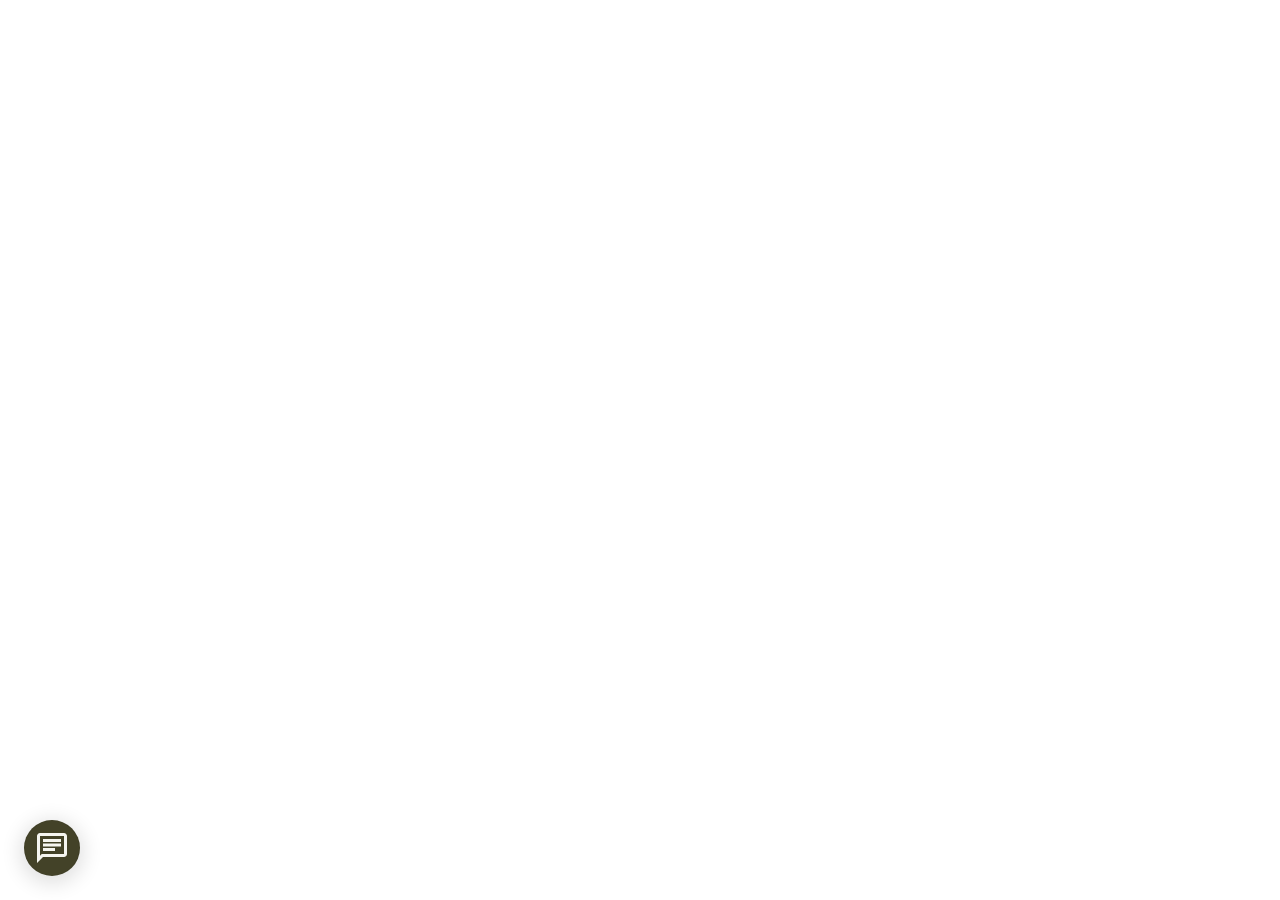
<file: Unisex Garment-Dyed T-shirt _ Comfort Colors® 1717_files/index(1).html>
<!DOCTYPE html>
<!-- saved from url=(0064)https://printify-gen.ada.support/embed/button/1983eb6/index.html -->
<html class="js-focus-visible" data-js-focus-visible=""><head><meta http-equiv="Content-Type" content="text/html; charset=UTF-8"><style>.button {
        padding: 0;
        margin: 0;
        border-radius: 50%;
        cursor: pointer;
        box-shadow: 0 2px 4px rgba(0, 0, 0, 0.1);
        border: 1px solid rgba(0, 0, 0, 0.05);
        /* transition: 120ms ease; */
        transition: 200ms opacity ease;
        position: absolute;
        top: 50%;
        left: 50%;
        transform: translate(-50%, -50%);
        opacity: 0;
        overflow: hidden;
        animation: button-fade-in 200ms ease 0s;
      }

      .js-focus-visible :focus:not(.focus-visible) {
        outline: none;
      }

      .button--appear {
        opacity: 1;
      }

      .button--hide-icon > :first-child {
        animation-duration: 2s;
        animation-name: dialogue-fade;
      }

      .button__icon {
        width: 100%;
        height: 100%;
        top: 0;
        left: 0;
        padding: 17%;
        position: absolute;
        box-sizing: border-box;
        pointer-events: none;
      }

      .button__emoji {
        position: absolute;
        top: 0;
        left: 0;
        z-index: 10010;
        width: 100%;
        height: 100%;
        animation-duration: 2s;
        animation-name: emoji-bounce;
        animation-fill-mode: forwards;
      }

      .notification {
        border-radius: 50%;
        position: absolute;
        top: 0;
        right: 0;
        border-style: solid;
        border-color: #ff3b30;
        background-color: #fff;
        box-sizing: border-box;
        animation-duration: 0.5s;
        animation-name: notification-fade-in;
      }

      .button-v2 {
        padding: 0;
        border-radius: 50%;
        cursor: pointer;
        border: 1px solid rgba(0, 0, 0, 0.05);
        transition: 200ms opacity ease;
        position: absolute;
        right: 24px;
        bottom: 24px;
        overflow: hidden;
        display: flex;
        gap: 8px;
        align-items: center;
        justify-content: center;
        box-shadow: 0 4px 20px 4px rgba(0, 0, 0, 0.12);
        animation: button-fade-in 200ms ease 0s;
      }

      .button-v2.focus-visible {
        /* adds a white border to make the native focus ring more visible on backgrounds that are close in color to the focus ring */
        box-shadow: inset 0 0 0 3px #ffffff;
      }

      .button-v2.button--left {
        right: auto;
        left: 24px;
      }

      .button-v2.isRTL {
        direction: rtl;
      }

      .button--text {
        border-radius: 42px;
        min-width: 95px;
        padding: 0 13px;
        justify-content: flex-start;
      }

      .button-v2 .button__icon {
        position: relative;
      }

      .button--text .button__icon {
        height: 22px;
        width: 22px;
        padding: 0;
        top: -1px;
      }

      .button__text {
        font-size: 16px;
        color: inherit;
        font-weight: 700;
        line-height: 1.3;
        -webkit-font-smoothing: antialiased;
      }

      .button--text .notification {
        top: 36px;
        left: 18px;
      }

      @keyframes emoji-bounce {
        0% {
          transform: translateY(60px);
        }

        10% {
          transform: translateY(0);
        }

        17% {
          transform: rotateZ(-12deg);
          animation-timing-function: ease-in-out;
        }

        23% {
          transform: rotateZ(18deg);
          animation-timing-function: ease-in-out;
        }

        30% {
          transform: rotateZ(0deg);
          animation-timing-function: ease-in-out;
        }

        80% {
          transform: translateY(0);
        }

        90% {
          transform: translateY(3px);
        }

        100% {
          transform: translateY(-60px);
        }
      }

      @keyframes dialogue-fade {
        0% {
          opacity: 1;
          transform: scale3d(1, 1, 1);
        }

        10% {
          opacity: 0;
          transform: scale3d(0, 0, 0);
        }

        90% {
          opacity: 0;
          transform: scale3d(0, 0, 0);
        }

        100% {
          opacity: 1;
          transform: scale3d(1, 1, 1);
        }
      }

      @keyframes notification-fade-in {
        0% {
          opacity: 0;
          transform: scale3d(0, 0, 0);
        }

        100% {
          opacity: 1;
          transform: scale3d(1, 1, 1);
        }
      }
      
      @keyframes button-fade-in {
        0% {
          opacity: 0;
          transform: translate(0%, 20%);
        }

        100% {
          opacity: 1;
          transform: translate(0%, 0%);
        }
      }</style><script defer="defer" src="./sentry.a63f1776e32d39b6c2e8(1).js.download"></script><script defer="defer" src="./preact.196e0b6fbd52fd7d5136.js.download"></script><script defer="defer" src="./index(1).js.download"></script></head><body style="margin: 0"><button type="button" id="ada-chat-button" class="
          
          
          button-v2
          button--left
          
          button--appear" aria-label="Chat with us" title="Chat with us" aria-controls="ada-chat-frame" aria-expanded="false" style="background-color: rgb(67, 66, 40); height: 56px; width: 56px; color: rgb(255, 255, 255);"><img class="button__icon" alt="" src="./48ce367b-03d3-4dac-b069-dd082b960923.svg"></button><div class="notification" role="alert" style="height: 22px; width: 22px; border-width: 7.744px; display: none; left: 24px; bottom: 63.5px; top: auto !important; right: auto !important;"></div></body></html>
</file>
